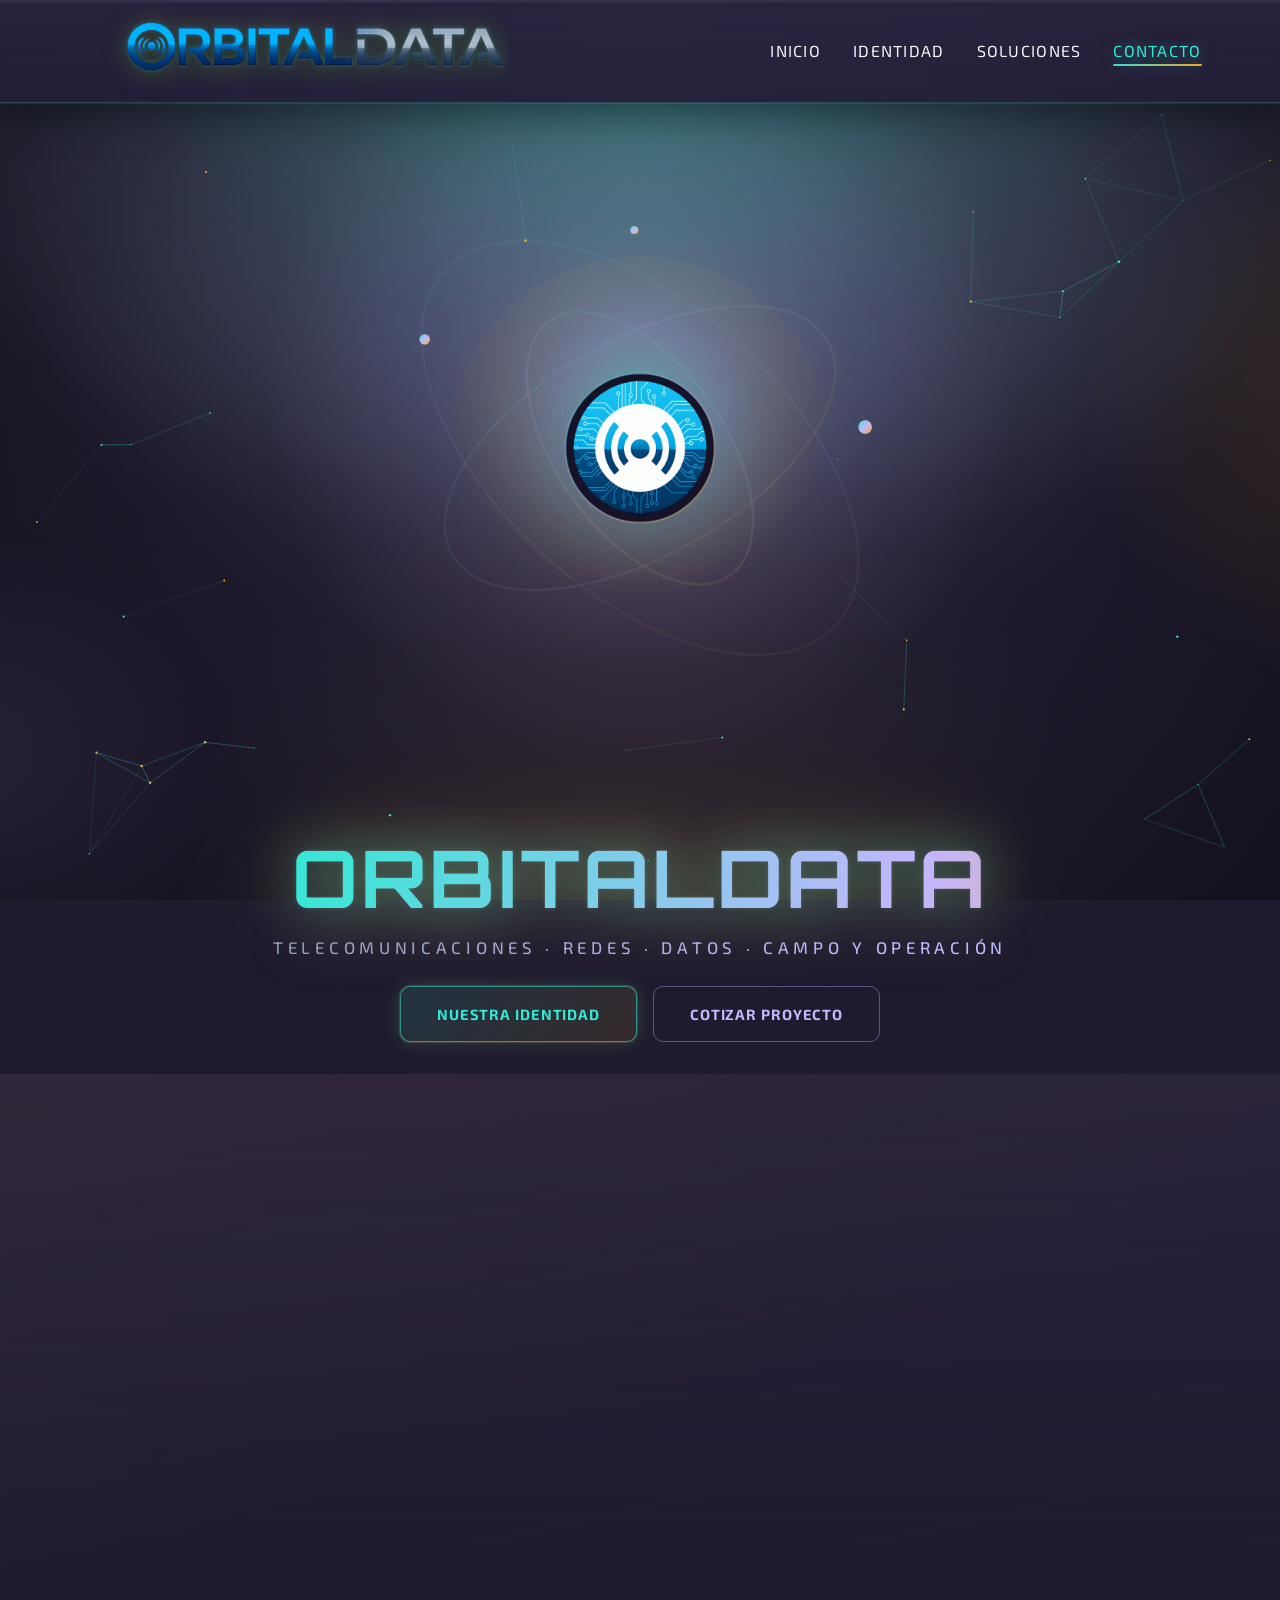
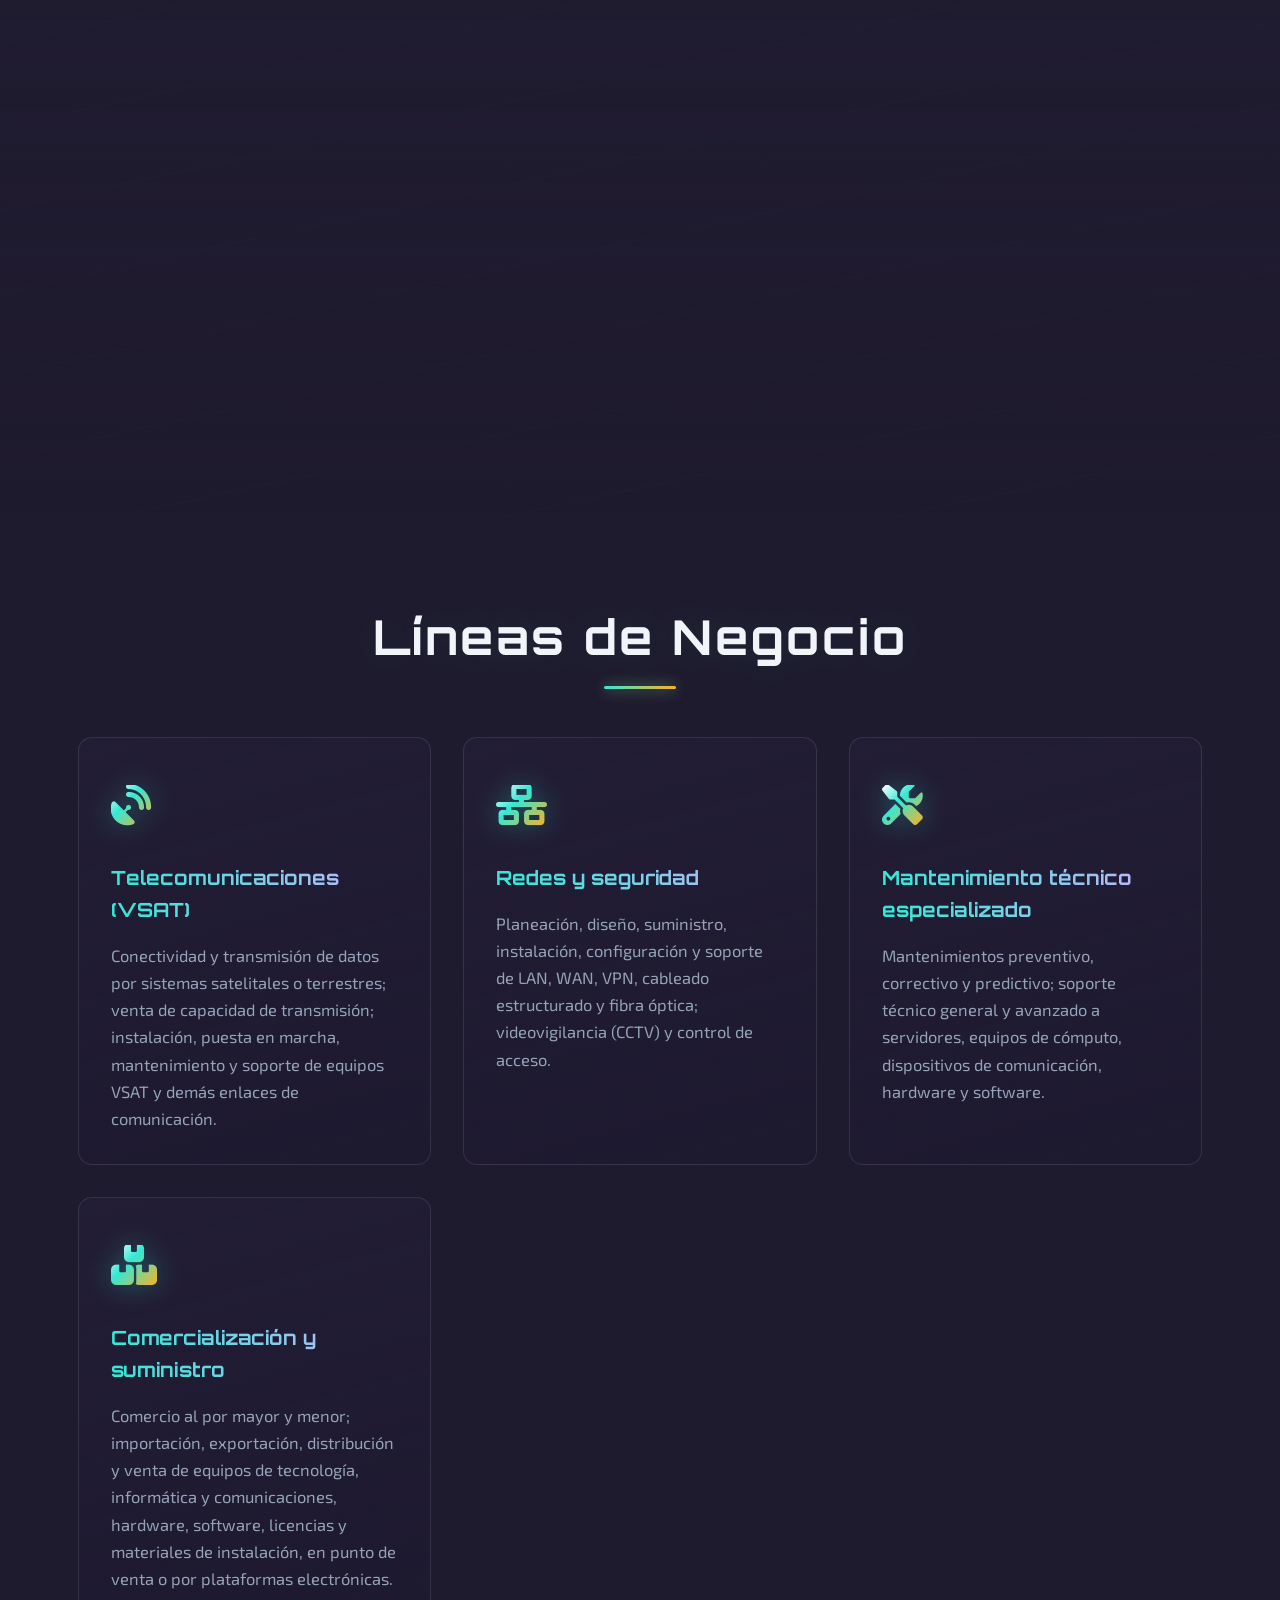
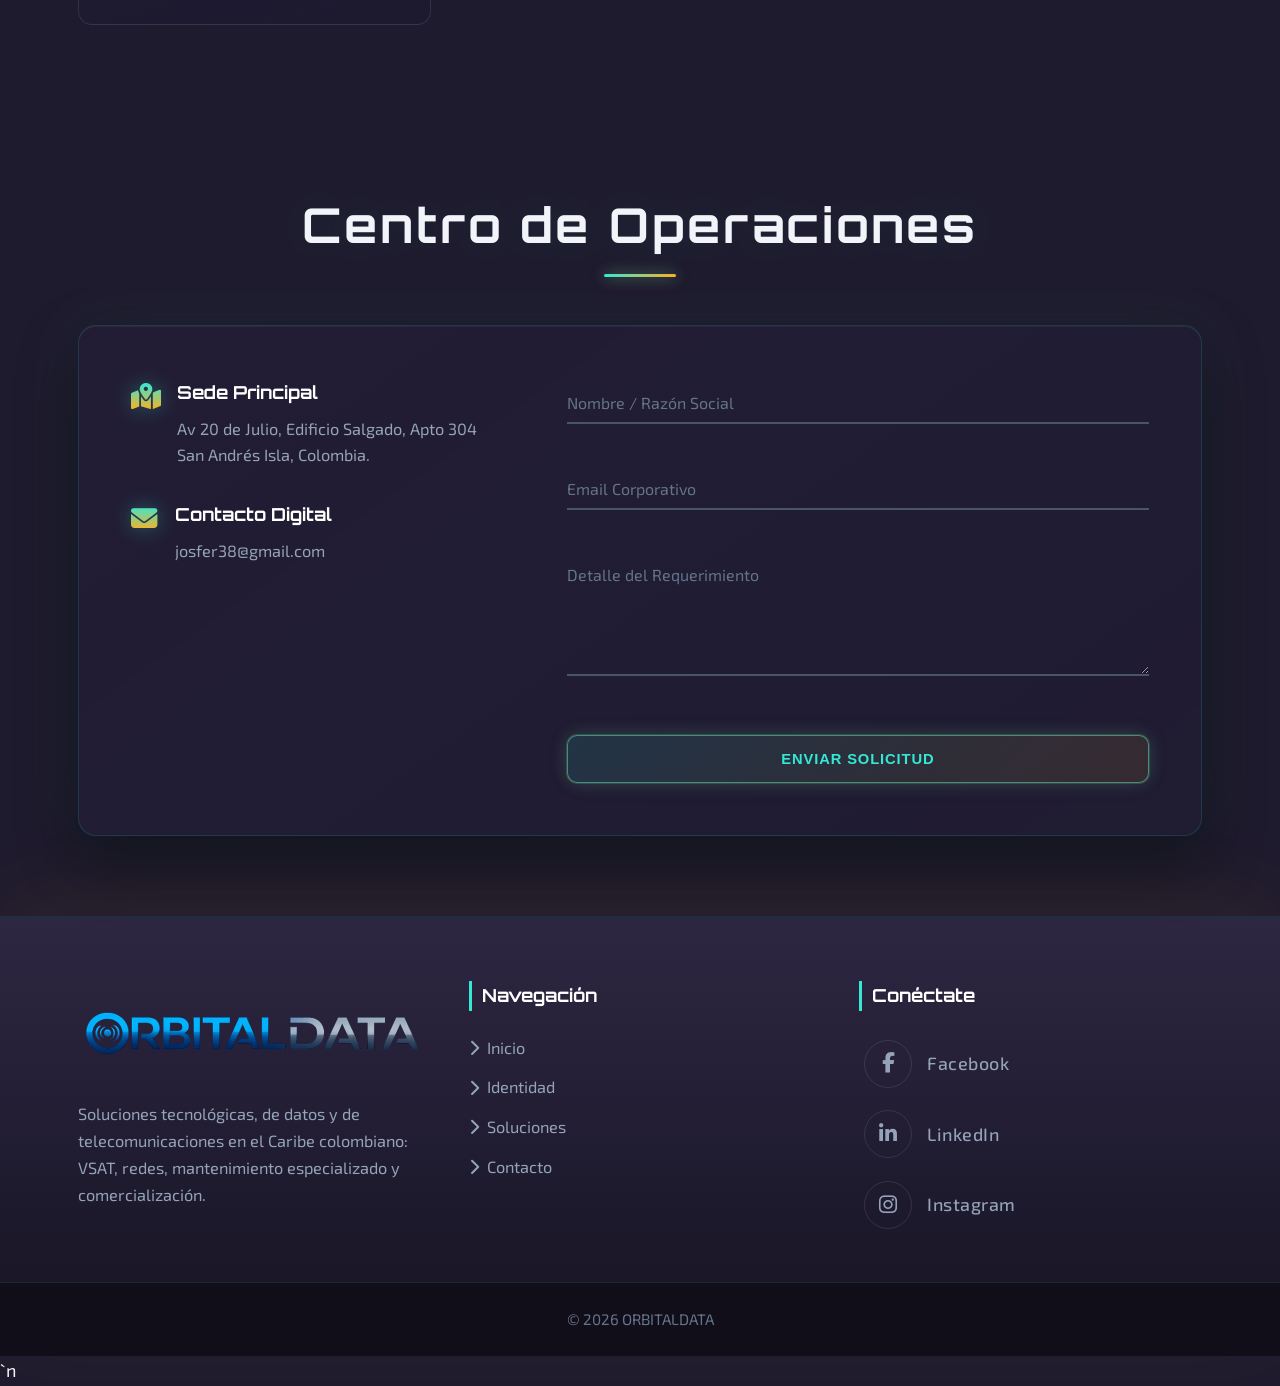
<file: index.html>
<!DOCTYPE html>
<html lang="es">
<head>
    <meta charset="UTF-8">
    <meta name="viewport" content="width=device-width, initial-scale=1.0, viewport-fit=cover">
    <meta name="theme-color" content="#1f1b2e">
    <meta name="color-scheme" content="dark">
    <title>ORBITALDATA S.A.S. | Soluciones Tecnológicas</title>

    <link rel="icon" href="logo-2.png" type="image/png">

    <link href="https://fonts.googleapis.com/css2?family=Exo+2:wght@300;500;700&family=Orbitron:wght@500;700&display=swap" rel="stylesheet">
    <link rel="stylesheet" href="https://cdnjs.cloudflare.com/ajax/libs/font-awesome/6.4.0/css/all.min.css">
    <link rel="stylesheet" href="styles.css">
    <link rel="stylesheet" href="breakpoints.css">
</head>
<body>

    <canvas id="networkCanvas"></canvas>

    <div class="scroll-progress" role="progressbar" aria-valuemin="0" aria-valuemax="100" aria-valuenow="0" aria-label="Progreso de lectura de la página">
        <span class="scroll-progress-bar"></span>
    </div>

    <header id="main-header">
        <nav class="container navbar" aria-label="Principal">
            <a href="#inicio" class="logo" aria-label="ORBITALDATA — inicio">
                <img src="logo-2.png" alt="" class="logo-img" decoding="async" fetchpriority="high">
            </a>

            <ul id="main-nav" class="nav-links">
                <li><a href="#inicio">Inicio</a></li>
                <li><a href="#nosotros">Identidad</a></li>
                <li><a href="#servicios">Soluciones</a></li>
                <li><a href="#contacto" class="highlight">Contacto</a></li>
            </ul>
            <button type="button" class="hamburger" aria-expanded="false" aria-controls="main-nav" aria-label="Abrir menú">
                <i class="fas fa-bars" aria-hidden="true"></i>
            </button>
        </nav>
    </header>

    <main id="contenido-principal">
    <section id="inicio" class="hero-section">
        <div class="content-wrapper">
            <div class="hero-logo-container" aria-hidden="false">
                <svg id="orbitalLogo" viewBox="0 0 600 600" role="img" aria-label="Logo Orbital con anillos interactivos">
                    <defs>
                        <radialGradient id="g-glow" cx="50%" cy="40%">
                            <stop offset="0%" stop-color="#34e8d4" stop-opacity="0.30"/>
                            <stop offset="45%" stop-color="#c4b5fd" stop-opacity="0.14"/>
                            <stop offset="100%" stop-color="#ffb020" stop-opacity="0.00"/>
                        </radialGradient>
                        <linearGradient id="orbit-stroke" x1="0%" y1="0%" x2="100%" y2="100%">
                            <stop offset="0%" stop-color="#34e8d4"/>
                            <stop offset="50%" stop-color="#c4b5fd"/>
                            <stop offset="100%" stop-color="#ffb020"/>
                        </linearGradient>
                    </defs>

                    <circle cx="300" cy="280" r="160" fill="url(#g-glow)" />

                    <g class="rings" stroke-linecap="round" stroke-width="2" fill="none" stroke="url(#orbit-stroke)">
                        <ellipse class="ring ring-1" cx="300" cy="280" rx="220" ry="120" stroke-opacity="0.06"/>
                        <ellipse class="ring ring-2" cx="300" cy="280" rx="180" ry="90" stroke-opacity="0.08"/>
                        <ellipse class="ring ring-3" cx="300" cy="280" rx="130" ry="70" stroke-opacity="0.10"/>
                    </g>

                    <g id="nodes" fill="url(#orbit-stroke)" stroke="#ffffff" stroke-opacity="0.08">
                        <circle class="node n1" r="6" cx="520" cy="280" />
                        <circle class="node n2" r="5" cx="140" cy="220" />
                        <circle class="node n3" r="4" cx="360" cy="120" />
                    </g>

                    <g class="core">
                        <circle cx="300" cy="280" r="62" fill="#161328" stroke="url(#orbit-stroke)" stroke-opacity="0.38" stroke-width="1.5"/>
                        <foreignObject x="238" y="218" width="124" height="124">
                            <div xmlns="http://www.w3.org/1999/xhtml" class="core-wrap">
                                <img src="LOGO%201.png" alt="Logo central OrbitalData" width="124" height="124" decoding="async" />
                            </div>
                        </foreignObject>
                    </g>
                </svg>
            </div>
            <h1 class="glitch" data-text="ORBITALDATA">ORBITALDATA</h1>
            <p class="hero-kicker">Telecomunicaciones · Redes · Datos · campo y operación</p>
            <div class="cta-group">
                <a href="#nosotros" class="btn btn-primary">Nuestra Identidad</a>
                <a href="#contacto" class="btn btn-outline">Cotizar Proyecto</a>
            </div>
        </div>
    </section>

    <section id="nosotros" class="section-padding alt-bg">
        <div class="container reveal">
            <h2 class="section-title">Perfil Corporativo</h2>
            
            <div class="identity-intro glass-panel">
                <p>
                    <strong>ORBITALDATA S.A.S.</strong> es una sociedad comercial constituida bajo la Ley 1258 de 2008, con domicilio principal en el
                    <strong>Archipiélago de San Andrés, Providencia y Santa Catalina</strong>. Nos dedicamos al <strong>desarrollo, comercialización,
                    instalación y soporte integral</strong> de soluciones <strong>tecnológicas, de datos y de telecomunicaciones</strong>, acompañando a
                    nuestros clientes desde la planificación hasta la operación en campo.
                </p>
            </div>

            <div class="identity-grid">
                <div class="id-card">
                    <div class="id-icon"><i class="fas fa-bullseye"></i></div>
                    <h3>Objeto social</h3>
                    <p>Soluciones tecnológicas, de datos y de telecomunicaciones con enfoque integral: desde el diagnóstico y el diseño hasta la puesta en marcha y el soporte continuo.</p>
                </div>
                <div class="id-card">
                    <div class="id-icon"><i class="fas fa-layer-group"></i></div>
                    <h3>Actividades autorizadas</h3>
                    <p>Desarrollamos de forma integral <strong>VSAT y telecomunicaciones</strong>, <strong>redes y seguridad</strong>, <strong>mantenimiento especializado</strong> y <strong>comercialización y suministro</strong>, según las necesidades de cada proyecto.</p>
                </div>
                <div class="id-card">
                    <div class="id-icon"><i class="fas fa-infinity"></i></div>
                    <h3>Amplitud y proyección</h3>
                    <p>Asumimos actividades lícitas <strong>conexas o complementarias</strong> a nuestro objeto cuando aportan valor al cliente. Compañía de duración <strong>indefinida</strong>, con capacidad de operación y presencia en Colombia y el exterior.</p>
                </div>
            </div>
        </div>
    </section>

    <section id="servicios" class="section-padding">
        <div class="container reveal">
            <h2 class="section-title">Líneas de Negocio</h2>
            <div class="grid-cards">
                <div class="tech-card">
                    <div class="icon-layer"><i class="fas fa-satellite-dish"></i></div>
                    <h3>Telecomunicaciones (VSAT)</h3>
                    <p>Conectividad y transmisión de datos por sistemas satelitales o terrestres; venta de capacidad de transmisión; instalación, puesta en marcha, mantenimiento y soporte de equipos VSAT y demás enlaces de comunicación.</p>
                </div>
                <div class="tech-card">
                    <div class="icon-layer"><i class="fas fa-network-wired"></i></div>
                    <h3>Redes y seguridad</h3>
                    <p>Planeación, diseño, suministro, instalación, configuración y soporte de LAN, WAN, VPN, cableado estructurado y fibra óptica; videovigilancia (CCTV) y control de acceso.</p>
                </div>
                <div class="tech-card">
                    <div class="icon-layer"><i class="fas fa-tools"></i></div>
                    <h3>Mantenimiento técnico especializado</h3>
                    <p>Mantenimientos preventivo, correctivo y predictivo; soporte técnico general y avanzado a servidores, equipos de cómputo, dispositivos de comunicación, hardware y software.</p>
                </div>
                <div class="tech-card">
                    <div class="icon-layer"><i class="fas fa-boxes-stacked"></i></div>
                    <h3>Comercialización y suministro</h3>
                    <p>Comercio al por mayor y menor; importación, exportación, distribución y venta de equipos de tecnología, informática y comunicaciones, hardware, software, licencias y materiales de instalación, en punto de venta o por plataformas electrónicas.</p>
                </div>
            </div>
        </div>
    </section>

    <section id="contacto" class="section-padding">
        <div class="container reveal">
            <h2 class="section-title">Centro de Operaciones</h2>
            <div class="contact-wrapper">
                <div class="contact-details">
                    <div class="detail-item">
                        <i class="fas fa-map-marked-alt"></i>
                        <div>
                            <h4>Sede Principal</h4>
                            <p>Av 20 de Julio, Edificio Salgado, Apto 304<br>San Andrés Isla, Colombia.</p>
                        </div>
                    </div>
                    <div class="detail-item">
                        <i class="fas fa-envelope"></i>
                        <div>
                            <h4>Contacto Digital</h4>
                            <p>josfer38@gmail.com</p>
                        </div>
                    </div>
                </div>
                
                <form id="contactForm" class="tech-form" method="post" action="#">
                    <div class="input-group">
                        <input type="text" id="nombre" name="nombre" required placeholder=" " autocomplete="name">
                        <label for="nombre">Nombre / Razón Social</label>
                    </div>
                    <div class="input-group">
                        <input type="email" id="email" name="email" required placeholder=" " autocomplete="email">
                        <label for="email">Email Corporativo</label>
                    </div>
                    <div class="input-group">
                        <textarea id="mensaje" name="mensaje" required placeholder=" " rows="5" autocomplete="off"></textarea>
                        <label for="mensaje">Detalle del Requerimiento</label>
                    </div>
                    <input type="text" name="_gotcha" class="form-honeypot" tabindex="-1" autocomplete="off" aria-hidden="true" title="Leave blank">
                    <button type="submit" class="btn btn-primary">Enviar Solicitud</button>
                    <p id="contactFormFeedback" class="form-feedback" role="status" aria-live="polite" hidden></p>
                </form>
            </div>
        </div>
    </section>
    </main>

    <footer class="main-footer">
        <div class="container footer-grid">
            <div class="footer-col">
                <div class="footer-logo">
                    <img src="logo-3.png" alt="ORBITALDATA" class="footer-logo-img">
                </div>
                <p class="footer-desc">
                    Soluciones tecnológicas, de datos y de telecomunicaciones en el Caribe colombiano: VSAT, redes, mantenimiento especializado y comercialización.
                </p>
            </div>

            <div class="footer-col">
                <h4>Navegación</h4>
                <ul class="footer-links">
                    <li><a href="#inicio"><i class="fas fa-chevron-right"></i> Inicio</a></li>
                    <li><a href="#nosotros"><i class="fas fa-chevron-right"></i> Identidad</a></li>
                    <li><a href="#servicios"><i class="fas fa-chevron-right"></i> Soluciones</a></li>
                    <li><a href="#contacto"><i class="fas fa-chevron-right"></i> Contacto</a></li>
                </ul>
            </div>

            <div class="footer-col">
                <h4>Conéctate</h4>
                <div class="social-links-vertical">
                    <a href="https://facebook.com" target="_blank" rel="noopener noreferrer" class="social-item fb">
                        <span class="icon-box"><i class="fab fa-facebook-f"></i></span>
                        <span class="social-text">Facebook</span>
                    </a>
                    <a href="https://linkedin.com" target="_blank" rel="noopener noreferrer" class="social-item in">
                        <span class="icon-box"><i class="fab fa-linkedin-in"></i></span>
                        <span class="social-text">LinkedIn</span>
                    </a>
                    <a href="https://instagram.com" target="_blank" rel="noopener noreferrer" class="social-item ig">
                        <span class="icon-box"><i class="fab fa-instagram"></i></span>
                        <span class="social-text">Instagram</span>
                    </a>
                </div>
            </div>
        </div>

        <div class="footer-bottom">
            <p>&copy; 2026 ORBITALDATA</p>
        </div>
    </footer>

    <button type="button" class="back-to-top" aria-label="Volver al inicio de la página">
        <i class="fas fa-chevron-up" aria-hidden="true"></i>
    </button>

    <script src="network-effect.js"></script>
    <script src="logo-interaction.js"></script>
    <script src="interface.js"></script>
    <script src="api-config.js"></script>`n    <script src="form.js"></script>
</body>
</html>
</file>
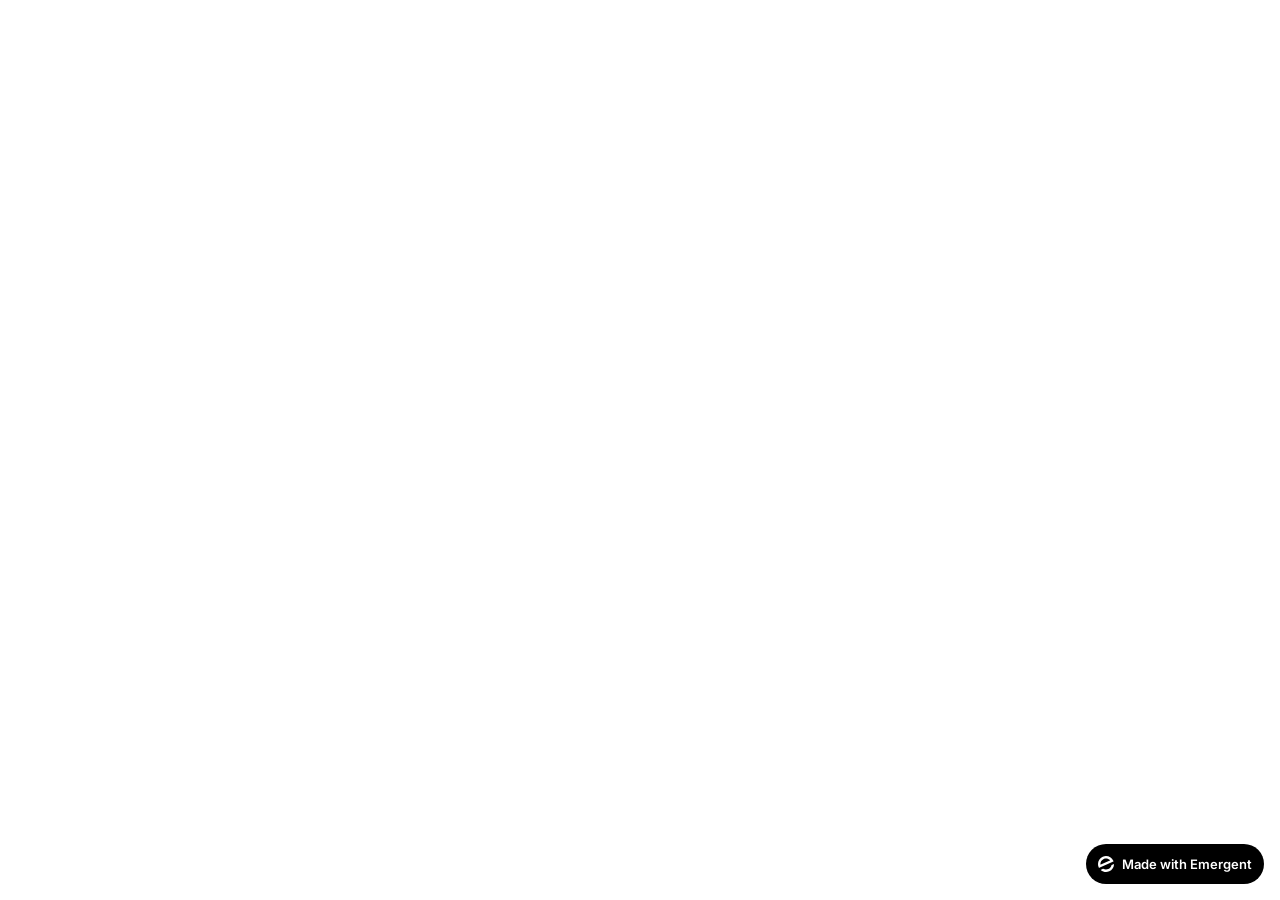
<file: frontend/public/index.html>
<!doctype html>
<html lang="en">
    <head>
        <meta charset="utf-8" />
        <meta name="viewport" content="width=device-width, initial-scale=1" />
        <meta name="theme-color" content="#000000" />
        <meta name="description" content="A product of emergent.sh" />
        <link rel="preconnect" href="https://fonts.googleapis.com" />
        <link rel="preconnect" href="https://fonts.gstatic.com" crossorigin />
        <link href="https://fonts.googleapis.com/css2?family=Inter:wght@600&display=swap" rel="stylesheet" />
        <!--
        manifest.json provides metadata used when your web app is installed on a
        user's mobile device or desktop. See https://developers.google.com/web/fundamentals/web-app-manifest/
        -->
        <!--
        Notice the use of %PUBLIC_URL% in the tags above.
        It will be replaced with the URL of the `public` folder during the build.
        Only files inside the `public` folder can be referenced from the HTML.

        Unlike "/favicon.ico" or "favicon.ico", "%PUBLIC_URL%/favicon.ico" will
        work correctly both with client-side routing and a non-root public URL.
        Learn how to configure a non-root public URL by running `npm run build`.
        -->
        <title>Emergent | Fullstack App</title>
        <script>window.addEventListener("error",function(e){if(e.error instanceof DOMException&&e.error.name==="DataCloneError"&&e.message&&e.message.includes("PerformanceServerTiming")){e.stopImmediatePropagation();e.preventDefault()}},true);</script>
        <script src="https://assets.emergent.sh/scripts/emergent-main.js"></script>
    </head>
    <body>
        <noscript>You need to enable JavaScript to run this app.</noscript>
        <div id="root"></div>
        <!--
      This HTML file is a template.
      If you open it directly in the browser, you will see an empty page.

      You can add webfonts, meta tags, or analytics to this file.
      The build step will place the bundled scripts into the <body> tag.

      To begin the development, run `npm start` or `yarn start`.
      To create a production bundle, use `npm run build` or `yarn build`.
    -->
        <a
            id="emergent-badge"
            target="_blank"
            href="https://app.emergent.sh/?utm_source=emergent-badge"
            style="
                display: inline-flex !important;
                box-sizing: border-box;
                width: 178px;
                height: 40px;
                padding: 8px 12px 8px 12px;
                align-items: center !important;
                gap: 8px;
                border-radius: 50px !important;
                background: #000 !important;
                position: fixed !important;
                bottom: 16px;
                right: 16px;
                text-decoration: none;
                font-family: -apple-system, BlinkMacSystemFont,
                    &quot;Segoe UI&quot;, Roboto, Oxygen, Ubuntu, Cantarell,
                    &quot;Open Sans&quot;, &quot;Helvetica Neue&quot;,
                    sans-serif !important;
                font-size: 12px !important;
                z-index: 9999 !important;
            "
        >
            <svg xmlns="http://www.w3.org/2000/svg" width="16" height="16" viewBox="0 0 16 16" fill="none">
                <path d="M15.5702 8.13142C15.7729 8.0412 16.0007 8.18878 15.9892 8.4103C15.8374 11.3192 14.0965 14.0405 11.2531 15.3065C8.40964 16.5725 5.2224 16.0453 2.95912 14.2117C2.78676 14.072 2.82955 13.804 3.03219 13.7137L4.95677 12.8568C5.04866 12.8159 5.15446 12.823 5.24204 12.8725C6.73377 13.7153 8.59176 13.8649 10.2772 13.1145C11.9626 12.3641 13.0947 10.8833 13.4665 9.21075C13.4883 9.11256 13.5539 9.02918 13.6457 8.98827L15.5702 8.13142Z" fill="white"/>
                <path fill-rule="evenodd" clip-rule="evenodd" d="M15.3066 4.74698L15.5067 5.19653C15.5759 5.35178 15.5061 5.53366 15.3508 5.60278L1.29992 11.8586C1.14467 11.9278 0.962794 11.8579 0.893675 11.7027L0.701732 11.2716L0.693457 11.2531C-1.10317 7.21778 0.711626 2.49007 4.74692 0.693443C8.78221 -1.10318 13.51 0.711693 15.3066 4.74698ZM2.82356 8.55367C2.63552 8.63739 2.41991 8.51617 2.40853 8.31065C2.28373 6.05724 3.53858 3.85787 5.72286 2.88536C7.90715 1.91286 10.3813 2.45199 11.9724 4.05256C12.1175 4.19854 12.0633 4.43988 11.8753 4.5236L2.82356 8.55367Z" fill="white"/>
            </svg>
            <p
                style="
                    color: #FFF !important;
                    font-family: 'Inter', sans-serif !important;
                    font-size: 13px !important;
                    font-style: normal !important;
                    font-weight: 600 !important;
                    line-height: 20px !important;
                    margin: 0 !important;
                    white-space: nowrap !important;
                "
            >
                Made with Emergent
            </p>
        </a>
        <script>
            !(function (t, e) {
                var o, n, p, r;
                e.__SV ||
                    ((window.posthog = e),
                    (e._i = []),
                    (e.init = function (i, s, a) {
                        function g(t, e) {
                            var o = e.split(".");
                            2 == o.length && ((t = t[o[0]]), (e = o[1])),
                                (t[e] = function () {
                                    t.push(
                                        [e].concat(
                                            Array.prototype.slice.call(
                                                arguments,
                                                0,
                                            ),
                                        ),
                                    );
                                });
                        }
                        ((p = t.createElement("script")).type =
                            "text/javascript"),
                            (p.crossOrigin = "anonymous"),
                            (p.async = !0),
                            (p.src =
                                s.api_host.replace(
                                    ".i.posthog.com",
                                    "-assets.i.posthog.com",
                                ) + "/static/array.js"),
                            (r =
                                t.getElementsByTagName(
                                    "script",
                                )[0]).parentNode.insertBefore(p, r);
                        var u = e;
                        for (
                            void 0 !== a ? (u = e[a] = []) : (a = "posthog"),
                                u.people = u.people || [],
                                u.toString = function (t) {
                                    var e = "posthog";
                                    return (
                                        "posthog" !== a && (e += "." + a),
                                        t || (e += " (stub)"),
                                        e
                                    );
                                },
                                u.people.toString = function () {
                                    return u.toString(1) + ".people (stub)";
                                },
                                o =
                                    "init me ws ys ps bs capture je Di ks register register_once register_for_session unregister unregister_for_session Ps getFeatureFlag getFeatureFlagPayload isFeatureEnabled reloadFeatureFlags updateEarlyAccessFeatureEnrollment getEarlyAccessFeatures on onFeatureFlags onSurveysLoaded onSessionId getSurveys getActiveMatchingSurveys renderSurvey canRenderSurvey canRenderSurveyAsync identify setPersonProperties group resetGroups setPersonPropertiesForFlags resetPersonPropertiesForFlags setGroupPropertiesForFlags resetGroupPropertiesForFlags reset get_distinct_id getGroups get_session_id get_session_replay_url alias set_config startSessionRecording stopSessionRecording sessionRecordingStarted captureException loadToolbar get_property getSessionProperty Es $s createPersonProfile Is opt_in_capturing opt_out_capturing has_opted_in_capturing has_opted_out_capturing clear_opt_in_out_capturing Ss debug xs getPageViewId captureTraceFeedback captureTraceMetric".split(
                                        " ",
                                    ),
                                n = 0;
                            n < o.length;
                            n++
                        )
                            g(u, o[n]);
                        e._i.push([i, s, a]);
                    }),
                    (e.__SV = 1));
            })(document, window.posthog || []);
            posthog.init("phc_xAvL2Iq4tFmANRE7kzbKwaSqp1HJjN7x48s3vr0CMjs", {
                api_host: "https://us.i.posthog.com",
                person_profiles: "identified_only", // or 'always' to create profiles for anonymous users as well,
                session_recording: {
                    recordCrossOriginIframes: true,
                    capturePerformance: false,
                },
            });
        </script>
    </body>
</html>
</file>
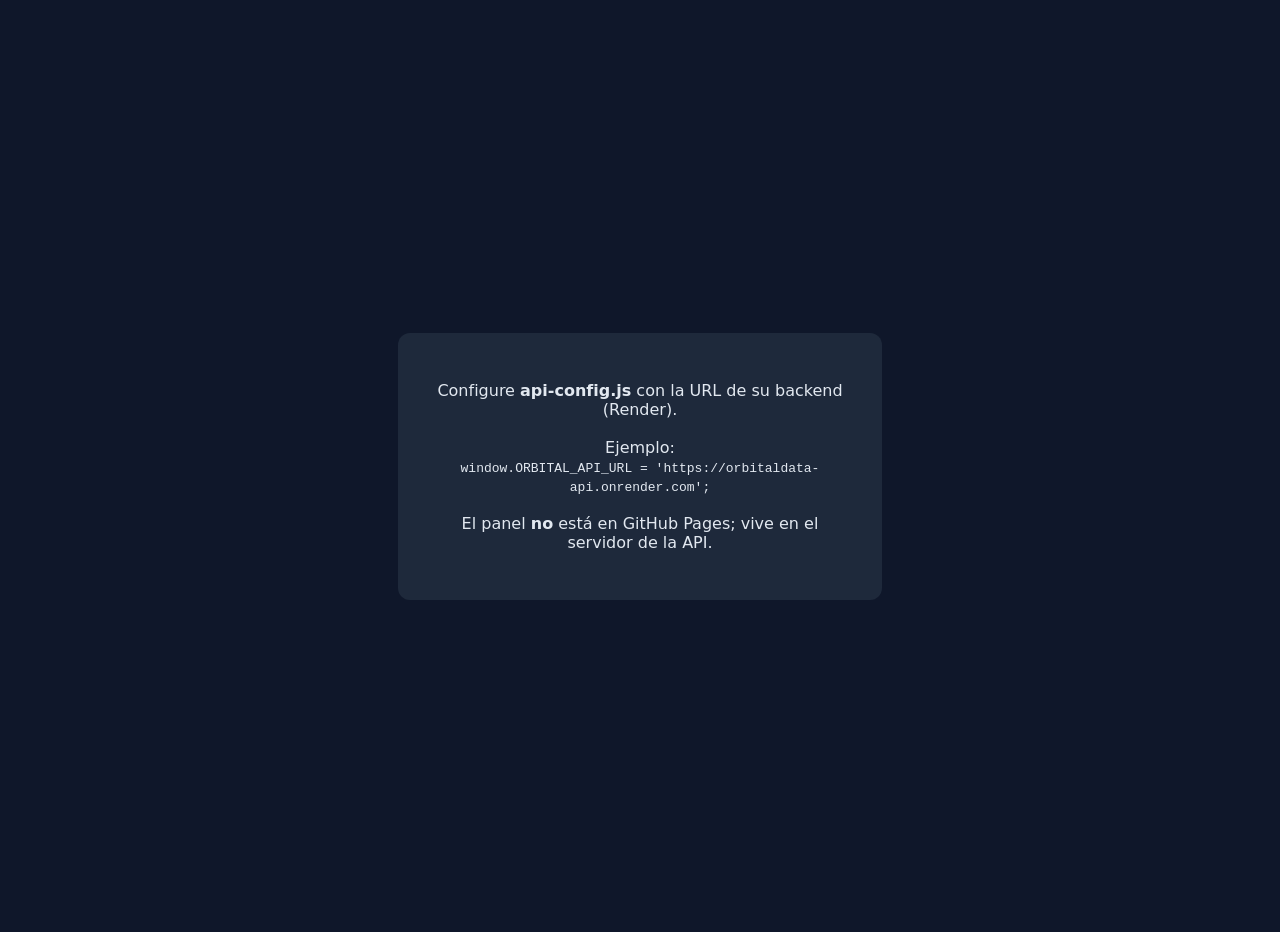
<file: admin.html>
<!DOCTYPE html>
<html lang="es">
<head>
    <meta charset="UTF-8">
    <meta name="viewport" content="width=device-width, initial-scale=1.0">
    <title>ORBITALDATA — Administración</title>
    <script src="api-config.js"></script>
    <style>
        body { font-family: system-ui, sans-serif; background: #0f172a; color: #e2e8f0; display: flex; align-items: center; justify-content: center; min-height: 100vh; margin: 0; padding: 1rem; text-align: center; }
        a { color: #34e8d4; }
        .box { max-width: 420px; background: #1e293b; padding: 2rem; border-radius: 12px; }
    </style>
</head>
<body>
    <div class="box">
        <p id="msg">Redirigiendo al panel de administración…</p>
    </div>
    <script>
        (function () {
            var base = (window.ORBITAL_API_URL || '').replace(/\/$/, '');
            if (!base) {
                document.getElementById('msg').innerHTML =
                    'Configure <strong>api-config.js</strong> con la URL de su backend (Render).<br><br>' +
                    'Ejemplo:<br><code>window.ORBITAL_API_URL = \'https://orbitaldata-api.onrender.com\';</code><br><br>' +
                    'El panel <strong>no</strong> está en GitHub Pages; vive en el servidor de la API.';
                return;
            }
            window.location.replace(base + '/admin/login');
        })();
    </script>
</body>
</html>
</file>
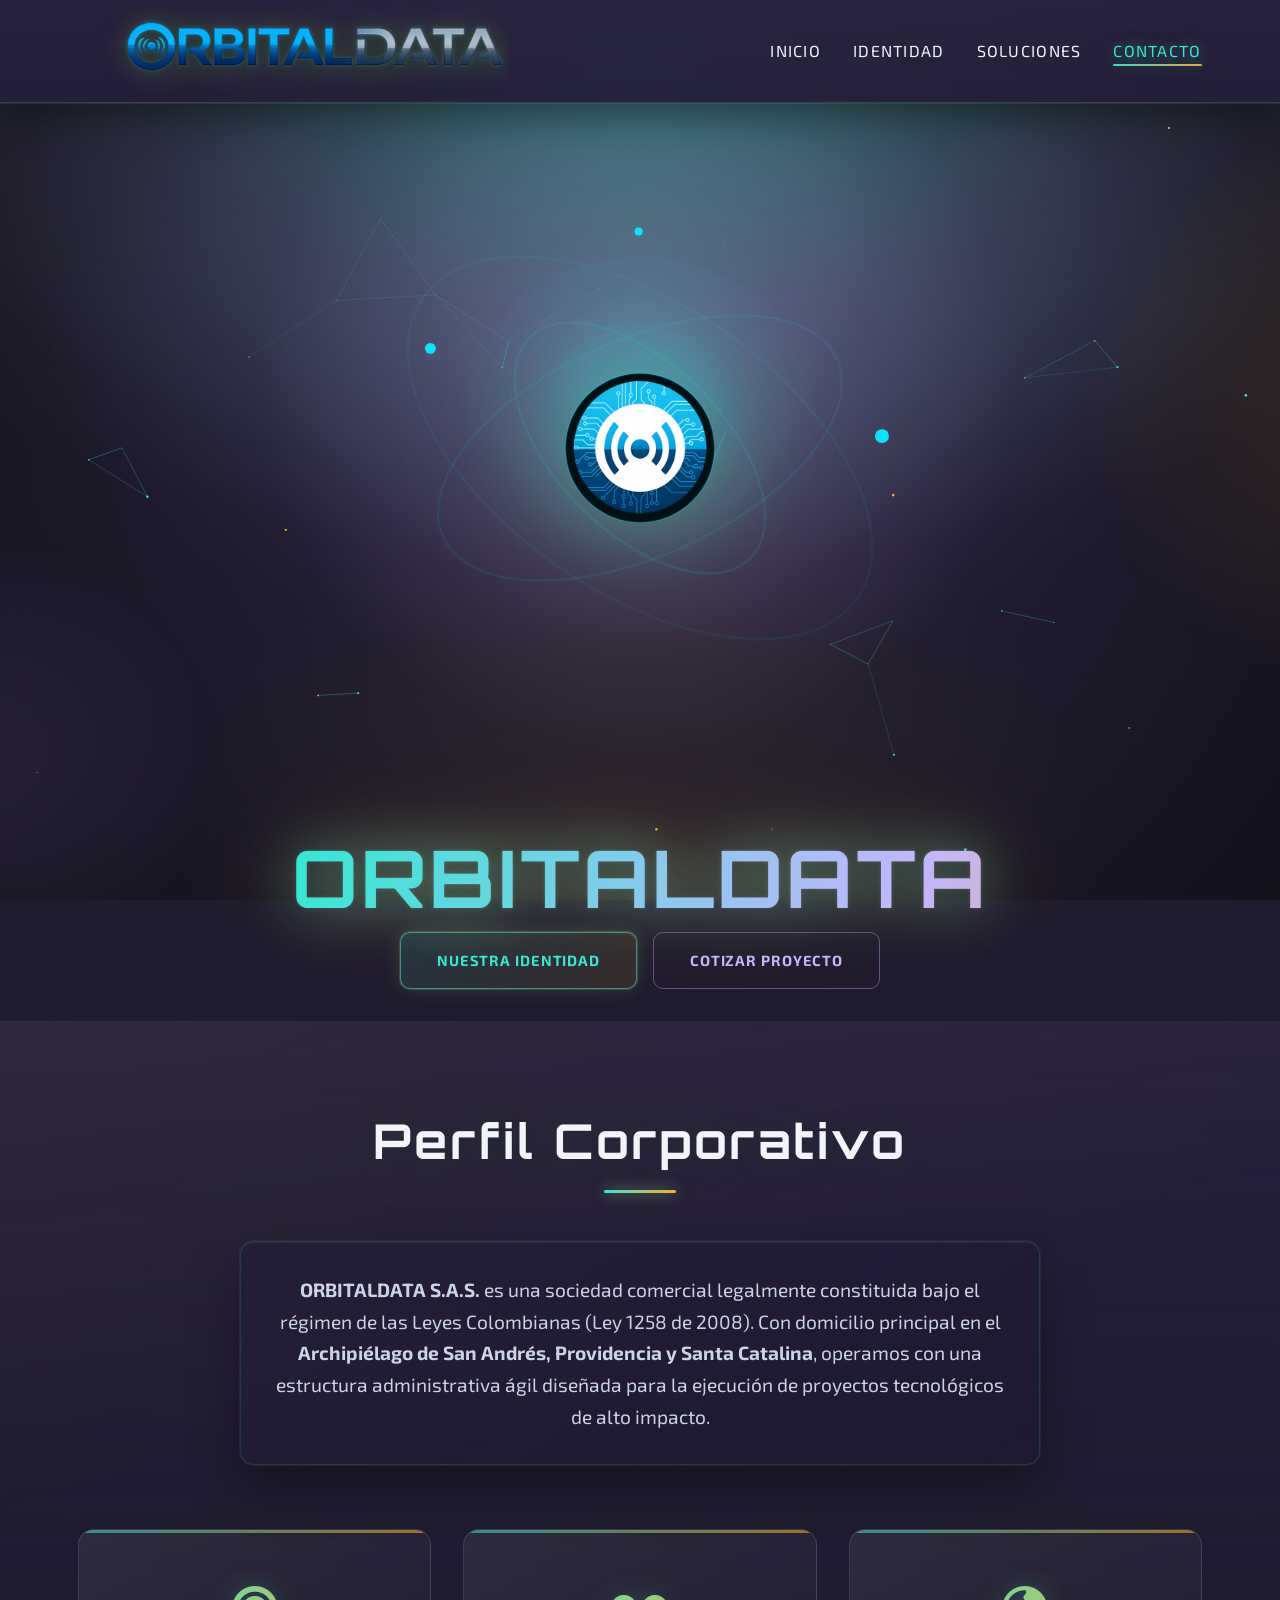
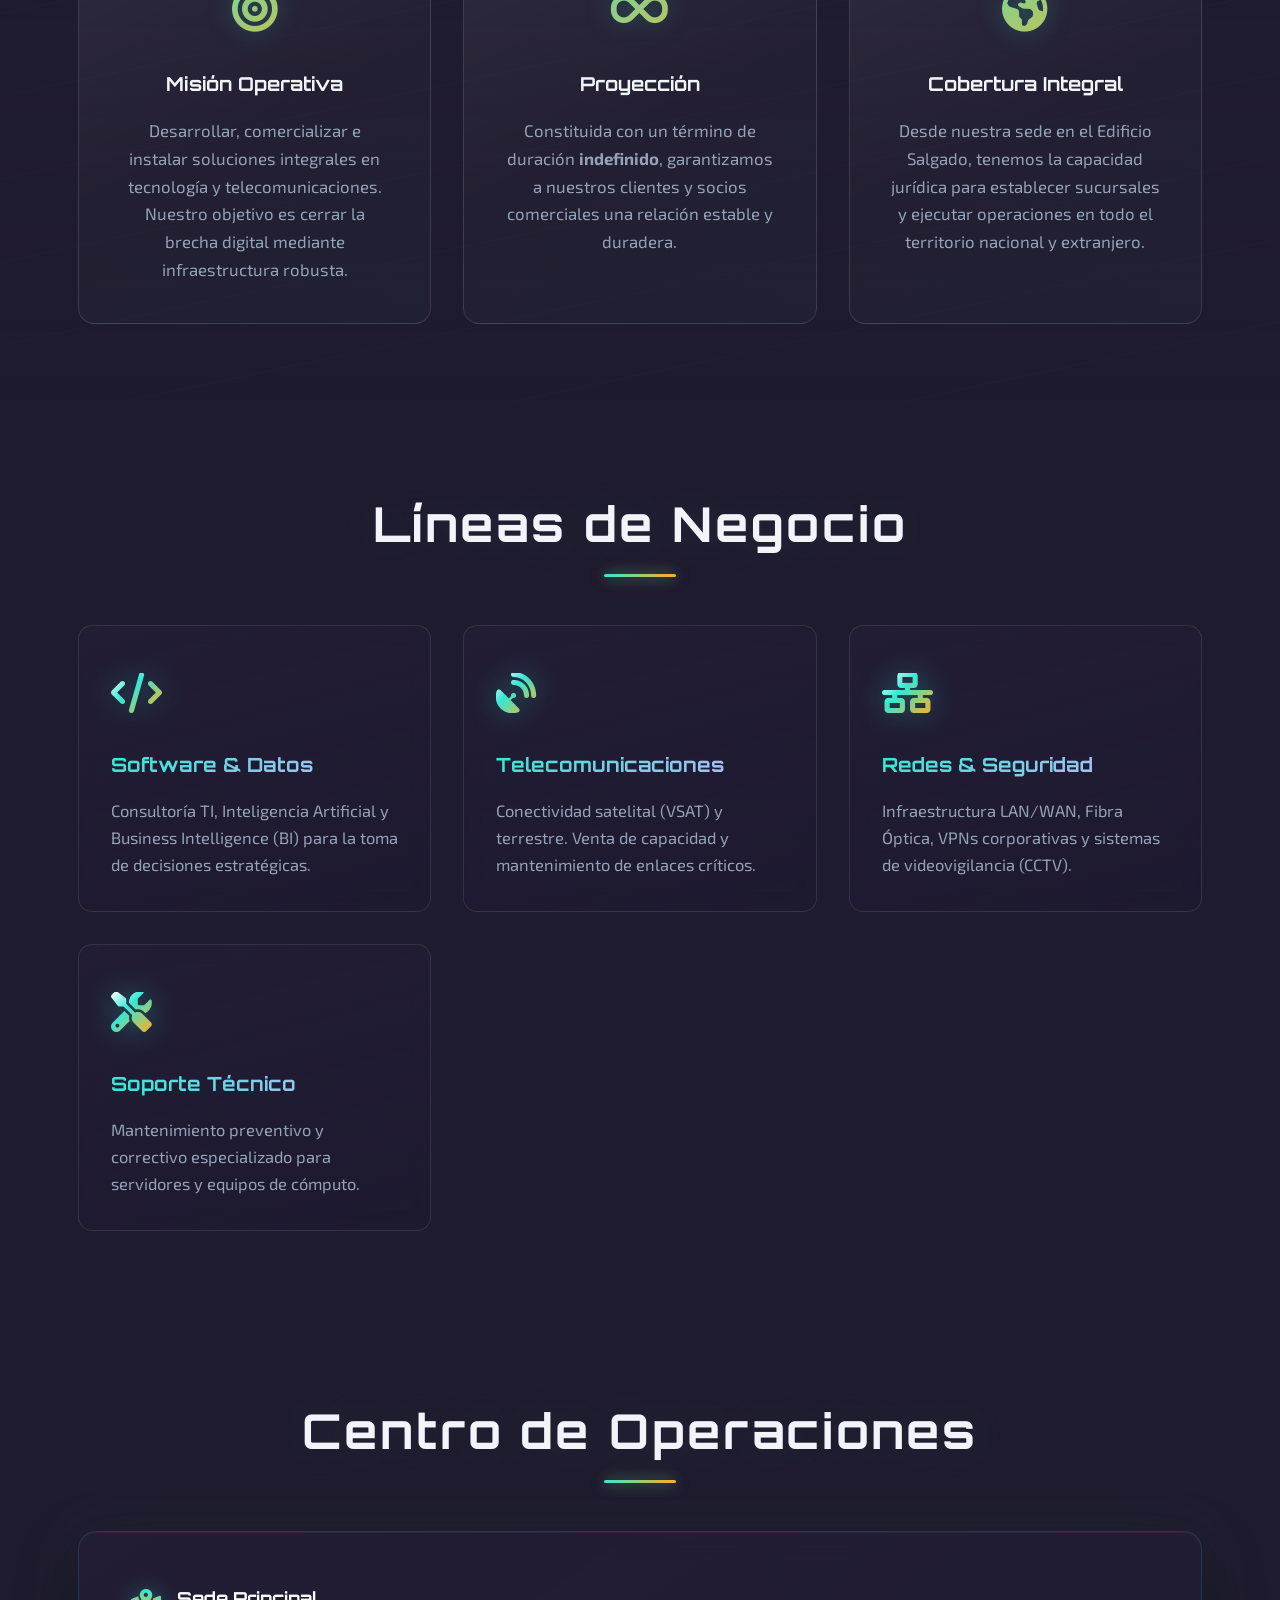
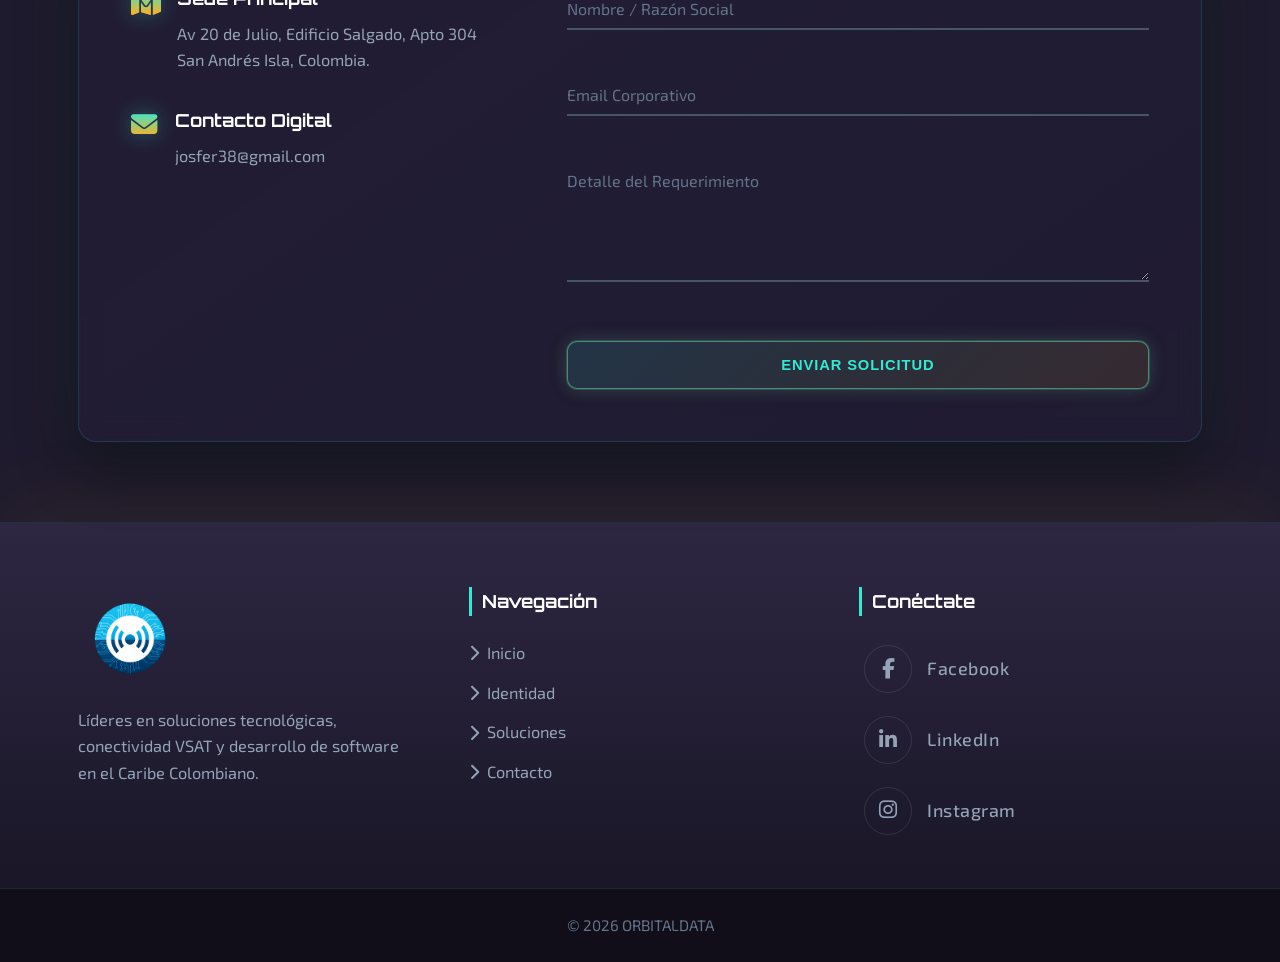
<file: index - copia.html>
<!DOCTYPE html>
<html lang="es">
<head>
    <meta charset="UTF-8">
    <meta name="viewport" content="width=device-width, initial-scale=1.0, viewport-fit=cover">
    <meta name="theme-color" content="#0f172a">
    <meta name="color-scheme" content="dark">
    <title>ORBITALDATA S.A.S. | Soluciones Tecnológicas</title>

    <link rel="icon" href="logo-2.png" type="image/png">

    <link href="https://fonts.googleapis.com/css2?family=Exo+2:wght@300;500;700&family=Orbitron:wght@500;700&display=swap" rel="stylesheet">
    <link rel="stylesheet" href="https://cdnjs.cloudflare.com/ajax/libs/font-awesome/6.4.0/css/all.min.css">
    <link rel="stylesheet" href="styles.css">
    <link rel="stylesheet" href="breakpoints.css">
</head>
<body>

    <canvas id="networkCanvas"></canvas>

    <header id="main-header">
        <nav class="container navbar" aria-label="Principal">
            <a href="#inicio" class="logo" aria-label="ORBITALDATA — inicio">
                <img src="logo-2.png" alt="" class="logo-img" decoding="async" fetchpriority="high">
            </a>

            <ul id="main-nav" class="nav-links">
                <li><a href="#inicio">Inicio</a></li>
                <li><a href="#nosotros">Identidad</a></li>
                <li><a href="#servicios">Soluciones</a></li>
                <li><a href="#contacto" class="highlight">Contacto</a></li>
            </ul>
            <button type="button" class="hamburger" aria-expanded="false" aria-controls="main-nav" aria-label="Abrir menú">
                <i class="fas fa-bars" aria-hidden="true"></i>
            </button>
        </nav>
    </header>

    <main id="contenido-principal">
    <section id="inicio" class="hero-section">
        <div class="content-wrapper">
            <div class="hero-logo-container" aria-hidden="false">
                <svg id="orbitalLogo" viewBox="0 0 600 600" role="img" aria-label="Logo Orbital con anillos interactivos">
                    <defs>
                        <radialGradient id="g-glow" cx="50%" cy="40%">
                            <stop offset="0%" stop-color="#00E8FF" stop-opacity="0.30"/>
                            <stop offset="60%" stop-color="#00E8FF" stop-opacity="0.06"/>
                            <stop offset="100%" stop-color="#00E8FF" stop-opacity="0.00"/>
                        </radialGradient>
                    </defs>

                    <circle cx="300" cy="280" r="160" fill="url(#g-glow)" />

                    <g class="rings" stroke-linecap="round" stroke-width="2" fill="none" stroke="#00E8FF">
                        <ellipse class="ring ring-1" cx="300" cy="280" rx="220" ry="120" stroke-opacity="0.06"/>
                        <ellipse class="ring ring-2" cx="300" cy="280" rx="180" ry="90" stroke-opacity="0.08"/>
                        <ellipse class="ring ring-3" cx="300" cy="280" rx="130" ry="70" stroke-opacity="0.10"/>
                    </g>

                    <g id="nodes" fill="#00E8FF" stroke="#ffffff" stroke-opacity="0.06">
                        <circle class="node n1" r="6" cx="520" cy="280" />
                        <circle class="node n2" r="5" cx="140" cy="220" />
                        <circle class="node n3" r="4" cx="360" cy="120" />
                    </g>

                    <g class="core">
                        <circle cx="300" cy="280" r="62" fill="#021016" stroke="#00E8FF" stroke-opacity="0.16" stroke-width="1.5"/>
                        <foreignObject x="238" y="218" width="124" height="124">
                            <div xmlns="http://www.w3.org/1999/xhtml" class="core-wrap">
                                <img src="LOGO%201.png" alt="Logo central OrbitalData" width="124" height="124" decoding="async" />
                            </div>
                        </foreignObject>
                    </g>
                </svg>
            </div>
            <h1 class="glitch" data-text="ORBITALDATA">ORBITALDATA</h1>
            <div class="cta-group">
                <a href="#nosotros" class="btn btn-primary">Nuestra Identidad</a>
                <a href="#contacto" class="btn btn-outline">Cotizar Proyecto</a>
            </div>
        </div>
    </section>

    <section id="nosotros" class="section-padding alt-bg">
        <div class="container">
            <h2 class="section-title">Perfil Corporativo</h2>
            
            <div class="identity-intro glass-panel">
                <p>
                    <strong>ORBITALDATA S.A.S.</strong> es una sociedad comercial legalmente constituida bajo el régimen de las Leyes Colombianas (Ley 1258 de 2008). 
                    Con domicilio principal en el <strong>Archipiélago de San Andrés, Providencia y Santa Catalina</strong>, operamos con una estructura 
                    administrativa ágil diseñada para la ejecución de proyectos tecnológicos de alto impacto.
                </p>
            </div>

            <div class="identity-grid">
                <div class="id-card">
                    <div class="id-icon"><i class="fas fa-bullseye"></i></div>
                    <h3>Misión Operativa</h3>
                    <p>Desarrollar, comercializar e instalar soluciones integrales en tecnología y telecomunicaciones. Nuestro objetivo es cerrar la brecha digital mediante infraestructura robusta.</p>
                </div>
                <div class="id-card">
                    <div class="id-icon"><i class="fas fa-infinity"></i></div>
                    <h3>Proyección</h3>
                    <p>Constituida con un término de duración <strong>indefinido</strong>, garantizamos a nuestros clientes y socios comerciales una relación estable y duradera.</p>
                </div>
                <div class="id-card">
                    <div class="id-icon"><i class="fas fa-globe-americas"></i></div>
                    <h3>Cobertura Integral</h3>
                    <p>Desde nuestra sede en el Edificio Salgado, tenemos la capacidad jurídica para establecer sucursales y ejecutar operaciones en todo el territorio nacional y extranjero.</p>
                </div>
            </div>
        </div>
    </section>

    <section id="servicios" class="section-padding">
        <div class="container">
            <h2 class="section-title">Líneas de Negocio</h2>
            <div class="grid-cards">
                <div class="tech-card">
                    <div class="icon-layer"><i class="fas fa-code"></i></div>
                    <h3>Software & Datos</h3>
                    <p>Consultoría TI, Inteligencia Artificial y Business Intelligence (BI) para la toma de decisiones estratégicas.</p>
                </div>
                <div class="tech-card">
                    <div class="icon-layer"><i class="fas fa-satellite-dish"></i></div>
                    <h3>Telecomunicaciones</h3>
                    <p>Conectividad satelital (VSAT) y terrestre. Venta de capacidad y mantenimiento de enlaces críticos.</p>
                </div>
                <div class="tech-card">
                    <div class="icon-layer"><i class="fas fa-network-wired"></i></div>
                    <h3>Redes & Seguridad</h3>
                    <p>Infraestructura LAN/WAN, Fibra Óptica, VPNs corporativas y sistemas de videovigilancia (CCTV).</p>
                </div>
                <div class="tech-card">
                    <div class="icon-layer"><i class="fas fa-tools"></i></div>
                    <h3>Soporte Técnico</h3>
                    <p>Mantenimiento preventivo y correctivo especializado para servidores y equipos de cómputo.</p>
                </div>
            </div>
        </div>
    </section>

    <section id="contacto" class="section-padding">
        <div class="container">
            <h2 class="section-title">Centro de Operaciones</h2>
            <div class="contact-wrapper glass-panel">
                <div class="contact-details">
                    <div class="detail-item">
                        <i class="fas fa-map-marked-alt"></i>
                        <div>
                            <h4>Sede Principal</h4>
                            <p>Av 20 de Julio, Edificio Salgado, Apto 304<br>San Andrés Isla, Colombia.</p>
                        </div>
                    </div>
                    <div class="detail-item">
                        <i class="fas fa-envelope"></i>
                        <div>
                            <h4>Contacto Digital</h4>
                            <p>josfer38@gmail.com</p>
                        </div>
                    </div>
                </div>
                
                <form id="contactForm" class="tech-form" method="post" action="#">
                    <div class="input-group">
                        <input type="text" id="nombre" name="nombre" required placeholder=" " autocomplete="name">
                        <label for="nombre">Nombre / Razón Social</label>
                    </div>
                    <div class="input-group">
                        <input type="email" id="email" name="email" required placeholder=" " autocomplete="email">
                        <label for="email">Email Corporativo</label>
                    </div>
                    <div class="input-group">
                        <textarea id="mensaje" name="mensaje" required placeholder=" " rows="5" autocomplete="off"></textarea>
                        <label for="mensaje">Detalle del Requerimiento</label>
                    </div>
                    <input type="text" name="_gotcha" class="form-honeypot" tabindex="-1" autocomplete="off" aria-hidden="true" title="Leave blank">
                    <button type="submit" class="btn btn-primary">Enviar Solicitud</button>
                    <p id="contactFormFeedback" class="form-feedback" role="status" aria-live="polite" hidden></p>
                </form>
            </div>
        </div>
    </section>
    </main>

    <footer class="main-footer">
        <div class="container footer-grid">
            <div class="footer-col">
                <div class="footer-logo">
                    <img src="LOGO%201.png" alt="ORBITALDATA" class="footer-logo-img">
                </div>
                <p class="footer-desc">
                    Líderes en soluciones tecnológicas, conectividad VSAT y desarrollo de software en el Caribe Colombiano.
                </p>
            </div>

            <div class="footer-col">
                <h4>Navegación</h4>
                <ul class="footer-links">
                    <li><a href="#inicio"><i class="fas fa-chevron-right"></i> Inicio</a></li>
                    <li><a href="#nosotros"><i class="fas fa-chevron-right"></i> Identidad</a></li>
                    <li><a href="#servicios"><i class="fas fa-chevron-right"></i> Soluciones</a></li>
                    <li><a href="#contacto"><i class="fas fa-chevron-right"></i> Contacto</a></li>
                </ul>
            </div>

            <div class="footer-col">
                <h4>Conéctate</h4>
                <div class="social-links-vertical">
                    <a href="https://facebook.com" target="_blank" rel="noopener noreferrer" class="social-item fb">
                        <span class="icon-box"><i class="fab fa-facebook-f"></i></span>
                        <span class="social-text">Facebook</span>
                    </a>
                    <a href="https://linkedin.com" target="_blank" rel="noopener noreferrer" class="social-item in">
                        <span class="icon-box"><i class="fab fa-linkedin-in"></i></span>
                        <span class="social-text">LinkedIn</span>
                    </a>
                    <a href="https://instagram.com" target="_blank" rel="noopener noreferrer" class="social-item ig">
                        <span class="icon-box"><i class="fab fa-instagram"></i></span>
                        <span class="social-text">Instagram</span>
                    </a>
                </div>
            </div>
        </div>

        <div class="footer-bottom">
            <p>&copy; 2026 ORBITALDATA</p>
        </div>
    </footer>

    <script src="network-effect.js"></script>
    <script src="logo-interaction.js"></script>
    <script src="interface.js"></script>
    <script src="form.js"></script>
</body>
</html>
</file>
<file: styles.css>
:root {
    /* Aurora sobre carbón violeta: turquesa + ámbar + lavanda */
    --bg-deep: #1f1b2e;
    --bg-deep-shadow: #13101c;
    --glass: rgba(35, 30, 55, 0.7);
    --glass-strong: rgba(26, 22, 42, 0.93);
    --primary-cyan: #34e8d4;
    --accent-magenta: #ffb020;
    --accent-violet: #c4b5fd;
    --secondary-blue: #818cf8;
    --text-white: #f1f5f9;
    --border-light: rgba(255, 255, 255, 0.1);
    --font-main: 'Exo 2', sans-serif;
    --font-tech: 'Orbitron', sans-serif;
    --container-max: 1200px;
    --gutter: clamp(16px, 4vw, 28px);
    --header-h: 88px;
}

html {
    scroll-behavior: smooth;
    scroll-padding-top: calc(var(--header-h) + 12px);
}

@media (min-width: 769px) {
    html {
        scroll-padding-top: calc(var(--header-h) + 8px);
    }
}

* { margin: 0; padding: 0; box-sizing: border-box; }

::selection {
    background: rgba(52, 232, 212, 0.35);
    color: #fff;
}

a:focus-visible,
button:focus-visible,
input:focus-visible,
textarea:focus-visible {
    outline: 2px solid var(--primary-cyan);
    outline-offset: 3px;
}

body {
    background-color: var(--bg-deep);
    color: var(--text-white);
    font-family: var(--font-main);
    overflow-x: hidden;
    line-height: 1.65;
    font-size: 17px;
}

body::before {
    content: '';
    position: fixed;
    inset: 0;
    z-index: 0;
    pointer-events: none;
    background:
        radial-gradient(ellipse 120% 90% at 50% -30%, rgba(52, 232, 212, 0.22) 0%, transparent 55%),
        radial-gradient(ellipse 55% 70% at 110% 45%, rgba(255, 176, 32, 0.13) 0%, transparent 48%),
        radial-gradient(ellipse 45% 55% at -5% 85%, rgba(183, 148, 246, 0.12) 0%, transparent 50%);
    animation:
        ambient-pulse 22s ease-in-out infinite alternate,
        bg-hue-cycle 48s linear infinite;
}

@keyframes ambient-pulse {
    0% {
        opacity: 0.88;
        transform: scale(1);
    }
    100% {
        opacity: 1;
        transform: scale(1.02);
    }
}

@keyframes bg-hue-cycle {
    0% {
        filter: hue-rotate(0deg) saturate(1.08);
    }
    100% {
        filter: hue-rotate(360deg) saturate(1.08);
    }
}

@media (prefers-reduced-motion: reduce) {
    body::before {
        animation: none;
        opacity: 0.95;
        transform: none;
        filter: none;
    }

    body::after {
        opacity: 0;
    }

    #networkCanvas {
        animation: none;
        filter: none;
    }
}

/* Textura fina (grano) para más profundidad sin afectar contraste */
body::after {
    content: '';
    position: fixed;
    inset: 0;
    z-index: 0;
    pointer-events: none;
    opacity: 0.045;
    background-image: url("data:image/svg+xml,%3Csvg viewBox='0 0 256 256' xmlns='http://www.w3.org/2000/svg'%3E%3Cfilter id='n'%3E%3CfeTurbulence type='fractalNoise' baseFrequency='0.85' numOctaves='4' stitchTiles='stitch'/%3E%3C/filter%3E%3Crect width='100%25' height='100%25' filter='url(%23n)'/%3E%3C/svg%3E");
    mix-blend-mode: overlay;
}

main#contenido-principal {
    position: relative;
    z-index: 1;
}

body.nav-lock {
    overflow: hidden;
    touch-action: none;
}

/* Progreso de lectura */
.scroll-progress {
    position: fixed;
    top: 0;
    left: 0;
    width: 100%;
    height: 3px;
    z-index: 1001;
    pointer-events: none;
    background: rgba(255, 255, 255, 0.06);
}

.scroll-progress-bar {
    display: block;
    height: 100%;
    width: 0%;
    border-radius: 0 2px 2px 0;
    background: linear-gradient(90deg, var(--primary-cyan), var(--accent-violet), var(--accent-magenta));
    box-shadow: 0 0 14px rgba(52, 232, 212, 0.45);
    transition: width 0.12s ease-out;
}

.back-to-top {
    position: fixed;
    right: max(16px, env(safe-area-inset-right));
    bottom: max(20px, env(safe-area-inset-bottom));
    z-index: 999;
    width: 48px;
    height: 48px;
    padding: 0;
    border: 1px solid rgba(52, 232, 212, 0.35);
    border-radius: 12px;
    background: linear-gradient(145deg, rgba(35, 30, 55, 0.92), rgba(28, 24, 48, 0.88));
    color: var(--primary-cyan);
    font-size: 1.15rem;
    cursor: pointer;
    display: flex;
    align-items: center;
    justify-content: center;
    box-shadow: 0 8px 28px rgba(0, 0, 0, 0.45), 0 0 24px rgba(52, 232, 212, 0.12);
    opacity: 0;
    visibility: hidden;
    transform: translateY(12px);
    transition: opacity 0.35s ease, transform 0.35s ease, visibility 0.35s, border-color 0.2s, color 0.2s;
    -webkit-appearance: none;
    appearance: none;
}

.back-to-top.is-visible {
    opacity: 1;
    visibility: visible;
    transform: translateY(0);
}

.back-to-top:hover {
    border-color: rgba(255, 176, 32, 0.55);
    color: var(--accent-magenta);
    box-shadow: 0 10px 32px rgba(0, 0, 0, 0.5), 0 0 28px rgba(255, 176, 32, 0.2);
}

@media (prefers-reduced-motion: reduce) {
    .scroll-progress-bar {
        transition: none;
    }

    .back-to-top {
        transition: opacity 0.2s ease, visibility 0.2s;
    }
}

#networkCanvas {
    position: fixed; top: 0; left: 0; width: 100%; height: 100%;
    z-index: -1;
    background:
        radial-gradient(ellipse 130% 85% at 50% 18%, rgba(167, 243, 208, 0.12) 0%, transparent 52%),
        radial-gradient(ellipse 100% 80% at 50% 25%, rgba(52, 232, 212, 0.11) 0%, transparent 50%),
        radial-gradient(ellipse 90% 70% at 50% 38%, rgba(183, 148, 246, 0.13) 0%, transparent 52%),
        radial-gradient(circle at 50% 100%, rgba(255, 176, 32, 0.07) 0%, transparent 42%),
        radial-gradient(circle at 50% 42%, #4f4668 0%, var(--bg-deep) 46%, var(--bg-deep-shadow) 100%);
    animation: bg-hue-cycle 48s linear infinite;
}

/* --- HEADER --- */
header {
    position: fixed; width: 100%; top: 0; z-index: 1000;
    background: linear-gradient(180deg, rgba(40, 34, 62, 0.96) 0%, rgba(35, 30, 55, 0.93) 100%);
    backdrop-filter: blur(14px);
    -webkit-backdrop-filter: blur(14px);
    border-bottom: 1px solid rgba(52, 232, 212, 0.18);
    box-shadow:
        0 1px 0 rgba(255, 176, 32, 0.12),
        0 12px 40px rgba(0, 0, 0, 0.45),
        0 0 80px rgba(52, 232, 212, 0.06);
}

.navbar {
    position: relative;
    z-index: 2;
    display: flex;
    justify-content: space-between;
    align-items: center;
    gap: 0.75rem;
    padding: 0.75rem max(var(--gutter), env(safe-area-inset-right)) 0.75rem max(var(--gutter), env(safe-area-inset-left));
    max-width: var(--container-max);
    margin: 0 auto;
}

/* Logo header: solo texto (recorte del icono izquierdo), sin fondo, grande.
   Ancho moderado + altura alta fuerza object-fit:cover a recortar a lo ancho. */
a.logo {
    text-decoration: none;
    color: inherit;
}

.logo {
    display: flex;
    align-items: center;
    flex-shrink: 0;
    height: clamp(72px, 14vw, 102px);
    width: min(430px, 48vw);
    max-height: 102px;
    overflow: hidden;
    margin-right: 0.35rem;
}
.logo-img {
    width: 100%;
    height: 100%;
    display: block;
    object-fit: cover;
    object-position: right center;
    filter: drop-shadow(0 2px 12px rgba(0, 0, 0, 0.7)) drop-shadow(0 0 2px rgba(52, 232, 212, 0.45)) drop-shadow(0 0 10px rgba(255, 176, 32, 0.2));
}

.nav-links {
    display: flex;
    list-style: none;
    gap: clamp(1rem, 2.5vw, 2rem);
    margin: 0;
    padding: 0;
    align-items: center;
}
.nav-links a {
    position: relative;
    text-decoration: none;
    color: var(--text-white);
    font-size: 1rem;
    text-transform: uppercase;
    letter-spacing: 0.08em;
    transition: color 0.3s, text-shadow 0.3s;
}
.nav-links a::after {
    content: '';
    position: absolute;
    left: 0;
    bottom: -6px;
    width: 100%;
    height: 2px;
    background: linear-gradient(90deg, var(--primary-cyan), var(--accent-magenta));
    transform: scaleX(0);
    transform-origin: center;
    transition: transform 0.35s cubic-bezier(0.22, 1, 0.36, 1);
    opacity: 0.95;
    border-radius: 1px;
    box-shadow: 0 0 12px rgba(52, 232, 212, 0.45);
}
.nav-links a:hover::after,
.nav-links a.highlight::after {
    transform: scaleX(1);
}
.nav-links a:hover,
.nav-links a.highlight {
    color: var(--primary-cyan);
    text-shadow: 0 0 14px rgba(52, 232, 212, 0.55), 0 0 28px rgba(255, 176, 32, 0.25);
}
button.hamburger {
    display: none;
    margin: 0;
    font: inherit;
    font-size: 1.45rem;
    line-height: 1;
    cursor: pointer;
    color: var(--primary-cyan);
    flex-shrink: 0;
    align-items: center;
    justify-content: center;
    width: 48px;
    height: 48px;
    border: 1px solid rgba(52, 232, 212, 0.28);
    border-radius: 10px;
    background: rgba(35, 30, 55, 0.45);
    transition: background 0.2s, border-color 0.2s;
    -webkit-appearance: none;
    appearance: none;
}

button.hamburger:hover {
    background: rgba(52, 232, 212, 0.08);
    border-color: rgba(52, 232, 212, 0.45);
}

/* --- HERO --- */
.hero-section {
    position: relative;
    isolation: isolate;
    min-height: 100vh;
    min-height: 100dvh;
    display: flex;
    align-items: center;
    justify-content: center;
    text-align: center;
    padding: calc(var(--header-h) + 1.25rem) max(var(--gutter), env(safe-area-inset-right)) 2rem max(var(--gutter), env(safe-area-inset-left));
    box-sizing: border-box;
    overflow: hidden;
}

.hero-section::before {
    content: '';
    position: absolute;
    inset: -25% -20% 15%;
    background: radial-gradient(ellipse 65% 55% at 50% 28%, rgba(52, 232, 212, 0.22) 0%, rgba(183, 148, 246, 0.06) 42%, transparent 72%);
    pointer-events: none;
    z-index: 0;
}

.hero-section::after {
    content: '';
    position: absolute;
    inset: 0;
    background-image: repeating-linear-gradient(
        0deg,
        transparent,
        transparent 2px,
        rgba(52, 232, 212, 0.03) 2px,
        rgba(52, 232, 212, 0.03) 3px
    );
    pointer-events: none;
    z-index: 0;
    opacity: 0.35;
    mask-image: linear-gradient(180deg, rgba(0, 0, 0, 0.45), transparent 65%);
}

.content-wrapper {
    position: relative;
    z-index: 1;
    max-width: 900px;
    width: 100%;
    margin: 0 auto;
    display: flex;
    flex-direction: column;
    align-items: center;
}

.hero-kicker {
    margin: 0.6rem 0 1rem;
    font-size: clamp(0.82rem, 2.2vw, 1.05rem);
    letter-spacing: 0.28em;
    text-transform: uppercase;
    font-weight: 500;
    background: linear-gradient(90deg, rgba(148, 163, 184, 0.95) 0%, var(--accent-violet) 45%, var(--primary-cyan) 100%);
    background-size: 200% auto;
    -webkit-background-clip: text;
    background-clip: text;
    color: transparent;
    animation: kicker-shine 8s ease-in-out infinite;
    filter: drop-shadow(0 0 20px rgba(183, 148, 246, 0.25));
}

@keyframes kicker-shine {
    0%, 100% { background-position: 0% 50%; }
    50% { background-position: 100% 50%; }
}

@media (prefers-reduced-motion: reduce) {
    .hero-kicker { animation: none; background-position: 50% 50%; }
    .hero-section::after { opacity: 0.15; }
}

/* ICONO FLOTANTE (FAVICON GRANDE) */
.hero-logo-container {
    margin-bottom: 0.12rem;
    display: flex;
    justify-content: center;
    width: min(720px, 100%);
    margin-left: auto;
    margin-right: auto;
}

.hero-icon {
    /* CAMBIO: Tamaño fluido (Min 130px - Max 220px) */
    width: clamp(130px, 20vw, 220px); 
    height: clamp(130px, 20vw, 220px);
    
    border-radius: 50%;
    
    /* CAMBIO: Más brillo y borde más grueso */
    box-shadow: 0 0 50px rgba(52, 232, 212, 0.4); 
    border: 4px solid var(--primary-cyan);
    
    object-fit: cover; /* Asegura que la imagen no se estire */
    background: #000; /* Fondo negro por si la imagen tiene transparencia */
}

.core-wrap {
    display: flex;
    align-items: center;
    justify-content: center;
    height: 100%;
    width: 100%;
    overflow: hidden;
    border-radius: 50%;
}

.core-wrap img {
    width: 100%;
    height: 100%;
    max-width: none;
    object-fit: contain;
    object-position: center;
    display: block;
    transform: scale(1.32);
    transform-origin: center center;
}

#orbitalLogo {
    width: 100%;
    max-width: 720px;
    height: auto;
    display: block;
    filter: drop-shadow(0 0 45px rgba(52, 232, 212, 0.35)) drop-shadow(0 0 70px rgba(255, 176, 32, 0.2));
    animation: logo-aura 7s ease-in-out infinite alternate;
}

@keyframes logo-aura {
    0% {
        filter: drop-shadow(0 0 40px rgba(52, 232, 212, 0.4)) drop-shadow(0 0 65px rgba(255, 176, 32, 0.18));
    }
    100% {
        filter: drop-shadow(0 0 55px rgba(183, 148, 246, 0.45)) drop-shadow(0 0 85px rgba(52, 232, 212, 0.25));
    }
}

@media (prefers-reduced-motion: reduce) {
    #orbitalLogo { animation: none; }
}

.rings .ring {
    transform-origin: 300px 280px;
    transition: transform 1s linear;
}

.node {
    filter: drop-shadow(0 6px 8px rgba(52, 232, 212, 0.08));
}

.floating { animation: float 4s ease-in-out infinite; }
@keyframes float {
    0% { transform: translateY(0px); }
    50% { transform: translateY(-20px); } /* Flota un poco más alto */
    100% { transform: translateY(0px); }
}

.glitch {
    font-family: var(--font-tech);
    font-size: clamp(2.6rem, 6.2vw, 5.1rem);
    margin-bottom: 0.2rem;
    line-height: 1.1;
    letter-spacing: 0.04em;
    background: linear-gradient(
        105deg,
        var(--primary-cyan) 0%,
        var(--accent-violet) 38%,
        var(--accent-magenta) 68%,
        var(--primary-cyan) 100%
    );
    background-size: 240% auto;
    -webkit-background-clip: text;
    background-clip: text;
    color: transparent;
    animation: hero-title-flow 7s ease-in-out infinite;
    filter: drop-shadow(0 0 28px rgba(52, 232, 212, 0.45)) drop-shadow(0 0 40px rgba(255, 176, 32, 0.32)) drop-shadow(0 0 2px rgba(255, 255, 255, 0.15));
}

@keyframes hero-title-flow {
    0%, 100% { background-position: 0% 50%; }
    50% { background-position: 100% 50%; }
}

@media (prefers-reduced-motion: reduce) {
    .glitch {
        animation: none;
        background-position: 50% 50%;
    }
}

.cta-group { display: flex; justify-content: center; gap: 1rem; flex-wrap: wrap; margin-top: 0.5rem; }

.btn {
    padding: 15px 36px;
    border-radius: 10px;
    text-decoration: none;
    font-weight: bold;
    text-transform: uppercase;
    font-size: 0.92rem;
    letter-spacing: 0.06em;
    transition: 0.3s;
    display: inline-block;
    cursor: pointer;
    border: none;
    white-space: nowrap;
}
.btn-primary {
    background: linear-gradient(135deg, rgba(52, 232, 212, 0.12) 0%, rgba(255, 176, 32, 0.1) 100%);
    border: 1px solid rgba(52, 232, 212, 0.55);
    color: var(--primary-cyan);
    box-shadow:
        0 0 0 1px rgba(255, 176, 32, 0.18),
        0 0 18px rgba(52, 232, 212, 0.15),
        0 0 24px rgba(255, 176, 32, 0.08);
}
.btn-primary:hover {
    background: linear-gradient(135deg, var(--primary-cyan) 0%, #2dd4bf 45%, var(--accent-magenta) 100%);
    color: var(--bg-deep);
    border-color: rgba(255, 255, 255, 0.2);
    box-shadow: 0 0 32px rgba(52, 232, 212, 0.45), 0 0 28px rgba(255, 176, 32, 0.35);
}
.btn-outline {
    border: 1px solid rgba(183, 148, 246, 0.45);
    color: var(--accent-violet);
    background: transparent;
}
.btn-outline:hover {
    border-color: var(--accent-magenta);
    color: #fce7f3;
    box-shadow: 0 0 20px rgba(255, 176, 32, 0.2);
}

/* Entrada al hacer scroll */
.reveal {
    opacity: 0;
    transform: translateY(44px) scale(0.985);
    transition:
        opacity 0.85s cubic-bezier(0.22, 1, 0.36, 1),
        transform 0.85s cubic-bezier(0.22, 1, 0.36, 1);
    will-change: opacity, transform;
}

.reveal.is-visible {
    opacity: 1;
    transform: none;
}

@media (prefers-reduced-motion: reduce) {
    .reveal {
        opacity: 1;
        transform: none;
        transition: none;
    }

    .reveal .id-card,
    .reveal .tech-card {
        transform: none;
        transition-delay: 0s !important;
    }
}

/* --- SECCIONES --- */
.section-padding {
    padding: clamp(3rem, 8vw, 5rem) 0;
}

.container {
    max-width: var(--container-max);
    margin: 0 auto;
    padding: 0 var(--gutter);
    width: 100%;
}

.alt-bg {
    background:
        linear-gradient(165deg, rgba(255, 176, 32, 0.05) 0%, transparent 38%),
        linear-gradient(180deg, rgba(45, 38, 72, 0.55) 0%, rgba(35, 30, 55, 0.28) 45%, rgba(35, 30, 55, 0) 100%);
    position: relative;
}

.alt-bg::before {
    content: '';
    position: absolute;
    inset: 0;
    background: repeating-linear-gradient(
        -12deg,
        transparent,
        transparent 80px,
        rgba(52, 232, 212, 0.02) 80px,
        rgba(52, 232, 212, 0.02) 81px
    );
    pointer-events: none;
    opacity: 0.7;
}

.alt-bg .container {
    position: relative;
    z-index: 1;
}

.section-title {
    font-family: var(--font-tech);
    text-align: center;
    margin: 0 auto 3rem;
    font-size: clamp(2rem, 4.5vw, 3rem);
    letter-spacing: 0.06em;
    color: var(--text-white);
    text-shadow: 0 0 40px rgba(52, 232, 212, 0.12), 0 0 60px rgba(255, 176, 32, 0.06);
    position: relative;
    display: block;
    width: 100%;
    padding: 0 var(--gutter);
    box-sizing: border-box;
}
.section-title::after {
    content: '';
    display: block;
    width: 72px;
    height: 3px;
    margin: 10px auto 0;
    border-radius: 2px;
    background: linear-gradient(90deg, var(--primary-cyan), var(--accent-magenta));
    box-shadow: 0 0 14px rgba(52, 232, 212, 0.55), 0 0 18px rgba(255, 176, 32, 0.35);
}

/* Identidad */
.identity-intro {
    text-align: center;
    max-width: 800px;
    margin: 0 auto clamp(2.5rem, 6vw, 4rem);
    padding: clamp(1.25rem, 4vw, 2rem);
    border-left: 3px solid var(--primary-cyan);
}
.identity-intro p {
    font-size: 1.2rem;
    color: #cbd5e1;
    line-height: 1.65;
}
.glass-panel {
    background: linear-gradient(145deg, rgba(35, 30, 55, 0.78) 0%, rgba(28, 24, 48, 0.55) 100%);
    backdrop-filter: blur(12px);
    -webkit-backdrop-filter: blur(12px);
    border: 1px solid rgba(52, 232, 212, 0.15);
    border-radius: 14px;
    box-shadow:
        0 0 0 1px rgba(255, 176, 32, 0.08),
        0 20px 50px rgba(0, 0, 0, 0.35),
        inset 0 1px 0 rgba(255, 255, 255, 0.06);
}
.identity-grid {
    display: grid;
    grid-template-columns: repeat(auto-fit, minmax(290px, 1fr));
    gap: 2rem;
}
.id-card {
    background: linear-gradient(155deg, rgba(255, 255, 255, 0.07) 0%, rgba(255, 255, 255, 0.02) 50%, rgba(52, 232, 212, 0.03) 100%);
    border: 1px solid rgba(255, 255, 255, 0.12);
    padding: 2.5rem;
    border-radius: 16px;
    transition: transform 0.55s cubic-bezier(0.22, 1, 0.36, 1), border-color 0.35s, box-shadow 0.45s;
    text-align: center;
    height: 100%;
    position: relative;
    overflow: hidden;
}

.reveal .id-card {
    transform: translateY(36px);
}

.reveal.is-visible .id-card {
    transform: translateY(0);
}

.reveal.is-visible .id-card:nth-child(1) {
    transition-delay: 0.06s;
}

.reveal.is-visible .id-card:nth-child(2) {
    transition-delay: 0.14s;
}

.reveal.is-visible .id-card:nth-child(3) {
    transition-delay: 0.22s;
}

.id-card::before {
    content: '';
    position: absolute;
    top: 0;
    left: 0;
    right: 0;
    height: 3px;
    background: linear-gradient(90deg, var(--primary-cyan), var(--accent-magenta));
    opacity: 0.55;
    transition: opacity 0.35s;
}
.id-card:hover {
    transform: translateY(-10px) scale(1.01);
    border-color: rgba(183, 148, 246, 0.45);
    box-shadow:
        0 20px 48px rgba(0, 0, 0, 0.4),
        0 0 36px rgba(52, 232, 212, 0.12),
        0 0 40px rgba(255, 176, 32, 0.1);
}

.id-card:hover::before {
    opacity: 1;
}
.id-icon {
    font-size: 2.85rem;
    background: linear-gradient(145deg, var(--primary-cyan), var(--accent-magenta));
    -webkit-background-clip: text;
    background-clip: text;
    color: transparent;
    margin-bottom: 1.5rem;
    transition: 0.3s;
    filter: drop-shadow(0 0 12px rgba(52, 232, 212, 0.25));
}
.id-card:hover .id-icon {
    transform: scale(1.1);
    filter: drop-shadow(0 0 18px rgba(52, 232, 212, 0.55)) drop-shadow(0 0 14px rgba(255, 176, 32, 0.45));
}
.id-card h3 {
    margin-bottom: 1rem;
    font-family: var(--font-tech);
    color: var(--text-white);
    font-size: 1.2rem;
}
.id-card p {
    font-size: 1.05rem;
    color: #94a3b8;
    line-height: 1.65;
}

/* Servicios */
.grid-cards {
    display: grid;
    grid-template-columns: repeat(auto-fit, minmax(260px, 1fr));
    gap: 2rem;
}
.tech-card {
    background: linear-gradient(165deg, rgba(35, 30, 55, 0.82) 0%, rgba(28, 24, 48, 0.52) 100%);
    backdrop-filter: blur(10px);
    padding: 2rem;
    border: 1px solid rgba(255, 255, 255, 0.1);
    transition: transform 0.55s cubic-bezier(0.22, 1, 0.36, 1), border-color 0.35s, box-shadow 0.4s;
    position: relative;
    overflow: hidden;
    border-radius: 14px;
    height: 100%;
}

.reveal .tech-card {
    transform: translateY(36px);
}

.reveal.is-visible .tech-card {
    transform: translateY(0);
}

.reveal.is-visible .tech-card:nth-child(1) {
    transition-delay: 0.05s;
}

.reveal.is-visible .tech-card:nth-child(2) {
    transition-delay: 0.12s;
}

.reveal.is-visible .tech-card:nth-child(3) {
    transition-delay: 0.19s;
}

.reveal.is-visible .tech-card:nth-child(4) {
    transition-delay: 0.26s;
}

.tech-card::before {
    content: '';
    position: absolute;
    inset: 0;
    background: linear-gradient(105deg, transparent 40%, rgba(255, 255, 255, 0.07) 50%, transparent 60%);
    transform: translateX(-120%) skewX(-12deg);
    transition: transform 0.65s cubic-bezier(0.22, 1, 0.36, 1);
    pointer-events: none;
}

.tech-card:hover::before {
    transform: translateX(120%) skewX(-12deg);
}

.tech-card > * {
    position: relative;
    z-index: 1;
}

.tech-card:hover {
    transform: translateY(-6px);
    border-color: rgba(52, 232, 212, 0.35);
    box-shadow:
        0 18px 44px rgba(0, 0, 0, 0.38),
        0 0 34px rgba(52, 232, 212, 0.22),
        0 0 28px rgba(255, 176, 32, 0.15);
}
.tech-card h3 {
    background: linear-gradient(90deg, var(--primary-cyan), var(--accent-violet));
    -webkit-background-clip: text;
    background-clip: text;
    color: transparent;
    margin-bottom: 1rem;
    font-family: var(--font-tech);
    font-size: 1.22rem;
}
.tech-card p {
    font-size: 1.03rem;
    line-height: 1.65;
    color: #94a3b8;
}
.icon-layer {
    font-size: 2.55rem;
    margin-bottom: 1.5rem;
}

.icon-layer i {
    background: linear-gradient(135deg, #fff 0%, var(--primary-cyan) 40%, var(--accent-magenta) 100%);
    -webkit-background-clip: text;
    background-clip: text;
    color: transparent;
    filter: drop-shadow(0 0 14px rgba(52, 232, 212, 0.35));
}

/* Contacto */
.contact-wrapper {
    display: flex;
    flex-wrap: wrap;
    gap: 3rem;
    padding: clamp(2rem, 5vw, 3.25rem);
    margin-top: 1rem;
    border-radius: 18px;
    background: linear-gradient(145deg, rgba(35, 30, 55, 0.76) 0%, rgba(32, 28, 52, 0.7) 100%);
    border: 1px solid rgba(52, 232, 212, 0.14);
    box-shadow:
        0 0 60px rgba(52, 232, 212, 0.06),
        0 24px 60px rgba(0, 0, 0, 0.45),
        inset 0 1px 0 rgba(255, 255, 255, 0.05);
}
.contact-details { flex: 1; min-width: 280px; }
.detail-item { display: flex; gap: 1rem; margin-bottom: 2rem; align-items: flex-start; }
.detail-item i {
    font-size: 1.65rem;
    margin-top: 5px;
    min-width: 28px;
    background: linear-gradient(180deg, var(--primary-cyan), var(--accent-magenta));
    -webkit-background-clip: text;
    background-clip: text;
    color: transparent;
    filter: drop-shadow(0 0 10px rgba(52, 232, 212, 0.35));
}
.detail-item h4 {
    font-family: var(--font-tech);
    margin-bottom: 0.5rem;
    color: #fff;
    font-size: 1.12rem;
}
.detail-item p {
    color: #94a3b8;
    font-size: 1.02rem;
    word-break: break-word;
    line-height: 1.6;
}

.tech-form {
    flex: 1.5;
    min-width: 300px;
    position: relative;
}

.input-group { position: relative; margin-bottom: 2.5rem; }
.input-group input,
.input-group textarea {
    width: 100%;
    background: transparent;
    border: none;
    border-bottom: 2px solid #475569;
    padding: 12px 0;
    color: white;
    font-family: var(--font-main);
    font-size: 1.06rem;
    outline: none;
    transition: 0.3s;
}
.input-group label {
    position: absolute;
    top: 12px;
    left: 0;
    color: #64748b;
    pointer-events: none;
    transition: 0.3s;
    font-size: 1rem;
}
.input-group input:focus, .input-group textarea:focus { border-bottom-color: var(--primary-cyan); }
.input-group input:focus ~ label, .input-group input:not(:placeholder-shown) ~ label,
.input-group textarea:focus ~ label, .input-group textarea:not(:placeholder-shown) ~ label {
    top: -22px;
    font-size: 0.88rem;
    color: var(--primary-cyan);
}
button.btn-primary { width: 100%; margin: 10px 0 0; }

.form-honeypot {
    position: absolute;
    left: -9999px;
    width: 1px;
    height: 1px;
    opacity: 0;
    overflow: hidden;
    pointer-events: none;
}

.form-feedback {
    margin-top: 1rem;
    min-height: 1.35em;
    font-size: 0.98rem;
    line-height: 1.5;
    color: var(--primary-cyan);
}

.form-feedback.is-error {
    color: #fca5a5;
}

/* --- FOOTER --- */
.main-footer {
    position: relative;
    background: linear-gradient(180deg, #2d2742 0%, #161322 100%);
    border-top: 1px solid rgba(52, 232, 212, 0.15);
    box-shadow: 0 -20px 80px rgba(255, 176, 32, 0.06);
    padding-top: 4rem;
    font-size: 1rem;
}
.footer-grid { display: grid; grid-template-columns: repeat(auto-fit, minmax(220px, 1fr)); gap: 3rem; margin-bottom: 3rem; }

.footer-logo {
    margin-bottom: 1rem;
    display: flex;
    align-items: center;
    justify-content: flex-start;
}

.footer-logo-img {
    height: clamp(88px, 49vw, 104px);
    width: auto;
    max-width: min(1600px, 100%);
    object-fit: contain;
    object-position: left center;
    display: block;
    border-radius: 6px;
}
.footer-desc {
    color: #94a3b8;
    line-height: 1.65;
    font-size: 1.02rem;
}

.footer-col h4 {
    color: #fff;
    margin-bottom: 1.5rem;
    font-family: var(--font-tech);
    border-left: 3px solid var(--primary-cyan);
    padding-left: 10px;
    font-size: 1.12rem;
}
.footer-links { list-style: none; }
.footer-links li { margin-bottom: 0.8rem; }
.footer-links a {
    color: #94a3b8;
    text-decoration: none;
    transition: 0.3s;
    display: flex;
    align-items: center;
    gap: 8px;
    font-size: 1.02rem;
}
.footer-links a:hover { color: var(--primary-cyan); padding-left: 5px; }

/* Redes Sociales */
.social-links-vertical { display: flex; flex-direction: column; gap: 0.8rem; }
.social-item {
    display: flex;
    align-items: center;
    text-decoration: none;
    color: #94a3b8;
    font-size: 1.12rem;
    transition: 0.3s;
    padding: 5px;
    border-radius: 8px;
}
.social-item:hover { background: rgba(255, 255, 255, 0.05); color: #fff; padding-left: 15px; }

.icon-box {
    width: 48px;
    height: 48px;
    display: flex;
    align-items: center;
    justify-content: center;
    border-radius: 50%;
    border: 1px solid var(--border-light);
    margin-right: 15px;
    font-size: 1.28rem;
    transition: 0.3s;
    flex-shrink: 0;
}
.social-item.fb:hover .icon-box { border-color: #1877f2; color: #1877f2; box-shadow: 0 0 10px rgba(24, 119, 242, 0.4); }
.social-item.in:hover .icon-box { border-color: #0077b5; color: #0077b5; box-shadow: 0 0 10px rgba(0, 119, 181, 0.4); }
.social-item.ig:hover .icon-box { border-color: #e1306c; color: #e1306c; box-shadow: 0 0 10px rgba(225, 48, 108, 0.4); }

.social-text { font-weight: 500; letter-spacing: 0.5px; }
.footer-bottom {
    background: #110e1a;
    text-align: center;
    padding: 1.5rem max(20px, env(safe-area-inset-right)) max(1.5rem, env(safe-area-inset-bottom)) max(20px, env(safe-area-inset-left));
    border-top: 1px solid rgba(52, 232, 212, 0.12);
    color: #64748b;
    font-size: 0.95rem;
}
</file>
<file: breakpoints.css>
/**
 * ORBITALDATA — vista móvil, tablet y escritorio amplio.
 * Cargar después de styles.css
 */

/* ---------- Tablet estrecha / móvil ancho (nav compacta) ---------- */
@media (max-width: 900px) {
    .nav-links a {
        font-size: 0.92rem;
        letter-spacing: 0.06em;
    }
}

/* ---------- Móvil ---------- */
@media (max-width: 768px) {
    :root {
        --header-h: 78px;
    }

    .logo {
        width: min(220px, 48vw);
        height: clamp(54px, 12vw, 76px);
    }

    button.hamburger {
        display: flex;
    }

    .nav-links {
        display: none;
        position: absolute;
        left: 0;
        right: 0;
        top: 100%;
        flex-direction: column;
        align-items: stretch;
        gap: 0;
        padding: 0.5rem var(--gutter) 1rem;
        margin: 0;
        background: rgba(35, 30, 55, 0.97);
        backdrop-filter: blur(14px);
        -webkit-backdrop-filter: blur(14px);
        border-bottom: 1px solid rgba(52, 232, 212, 0.22);
        box-shadow: 0 18px 40px rgba(0, 0, 0, 0.4);
    }

    .navbar.navbar--open .nav-links {
        display: flex;
    }

    .nav-links li {
        width: 100%;
        border-bottom: 1px solid rgba(255, 255, 255, 0.06);
    }

    .nav-links li:last-child {
        border-bottom: none;
    }

    .nav-links a {
        display: block;
        padding: 0.9rem 0.25rem;
        text-align: center;
    }

    .nav-links a::after {
        display: none;
    }

    .nav-links a:hover,
    .nav-links a.highlight {
        background: rgba(52, 232, 212, 0.08);
        border-radius: 8px;
    }

    .hero-section {
        padding-top: calc(var(--header-h) + 0.75rem);
    }

    .hero-logo-container {
        width: min(100%, 92vw);
        margin-bottom: 0.35rem;
    }

    #orbitalLogo {
        max-width: min(580px, 94vw);
    }

    .glitch {
        font-size: clamp(1.85rem, 9vw, 2.85rem);
        padding: 0 0.25rem;
    }

    .hero-kicker {
        letter-spacing: 0.12em;
        line-height: 1.45;
        max-width: 22rem;
        margin-left: auto;
        margin-right: auto;
    }

    .cta-group {
        flex-direction: column;
        align-items: stretch;
        width: 100%;
        max-width: 340px;
        margin-left: auto;
        margin-right: auto;
        gap: 0.75rem;
    }

    .btn {
        white-space: normal;
        text-align: center;
        width: 100%;
        padding: 16px 22px;
        font-size: 0.95rem;
    }

    .identity-intro {
        border-left: none;
        border-top: 3px solid var(--primary-cyan);
        text-align: left;
    }

    .identity-intro p {
        font-size: 1.08rem;
    }

    .identity-grid {
        grid-template-columns: 1fr;
        gap: 1.25rem;
    }

    .grid-cards {
        grid-template-columns: 1fr;
        gap: 1.25rem;
    }

    .contact-wrapper {
        flex-direction: column;
        padding: clamp(1.25rem, 4vw, 1.75rem);
        gap: 2rem;
    }

    .contact-details,
    .tech-form {
        min-width: 0;
        width: 100%;
    }

    .detail-item {
        align-items: flex-start;
    }

    .footer-grid {
        text-align: center;
        gap: 2.25rem;
    }

    .footer-logo {
        justify-content: center;
    }

    .footer-logo-img {
        margin: 0 auto;
        object-position: center;
    }

    .footer-col h4 {
        border-left: none;
        border-bottom: 2px solid var(--primary-cyan);
        display: inline-block;
        padding-left: 0;
        padding-bottom: 0.35rem;
        margin-left: auto;
        margin-right: auto;
    }

    .footer-links a {
        justify-content: center;
    }

    .social-links-vertical {
        align-items: center;
    }

    .social-item {
        width: 100%;
        max-width: 300px;
        justify-content: center;
        font-size: 1.05rem;
    }

    .icon-box {
        width: 42px;
        height: 42px;
        font-size: 1.1rem;
        margin-right: 12px;
    }
}

/* ---------- Escritorio: menú siempre visible ---------- */
@media (min-width: 769px) {
    .nav-links {
        display: flex !important;
        position: static;
        flex-direction: row;
        background: transparent;
        backdrop-filter: none;
        -webkit-backdrop-filter: none;
        border: none;
        box-shadow: none;
        padding: 0;
        width: auto;
    }

    button.hamburger {
        display: none !important;
    }
}

/* ---------- Tablet (769px – 1024px) ---------- */
@media (min-width: 769px) and (max-width: 1024px) {
    .navbar {
        padding: 0.85rem var(--gutter);
    }

    .hero-section {
        padding-top: calc(var(--header-h) + 1rem);
    }

    .section-padding {
        padding: 4rem 0;
    }

    .contact-wrapper {
        gap: 2rem;
        padding: 2.25rem;
    }

    .identity-grid {
        grid-template-columns: repeat(2, 1fr);
    }

    .grid-cards {
        grid-template-columns: repeat(2, 1fr);
    }
}

/* ---------- Pantallas muy pequeñas ---------- */
@media (max-width: 380px) {
    .logo {
        width: min(175px, 44vw);
        height: clamp(48px, 11vw, 62px);
    }
}

/* ---------- Escritorio amplio ---------- */
@media (min-width: 1280px) {
    :root {
        --header-h: 92px;
    }

    .container {
        padding: 0 clamp(28px, 3vw, 40px);
    }

    body {
        font-size: 18px;
    }
}
</file>
